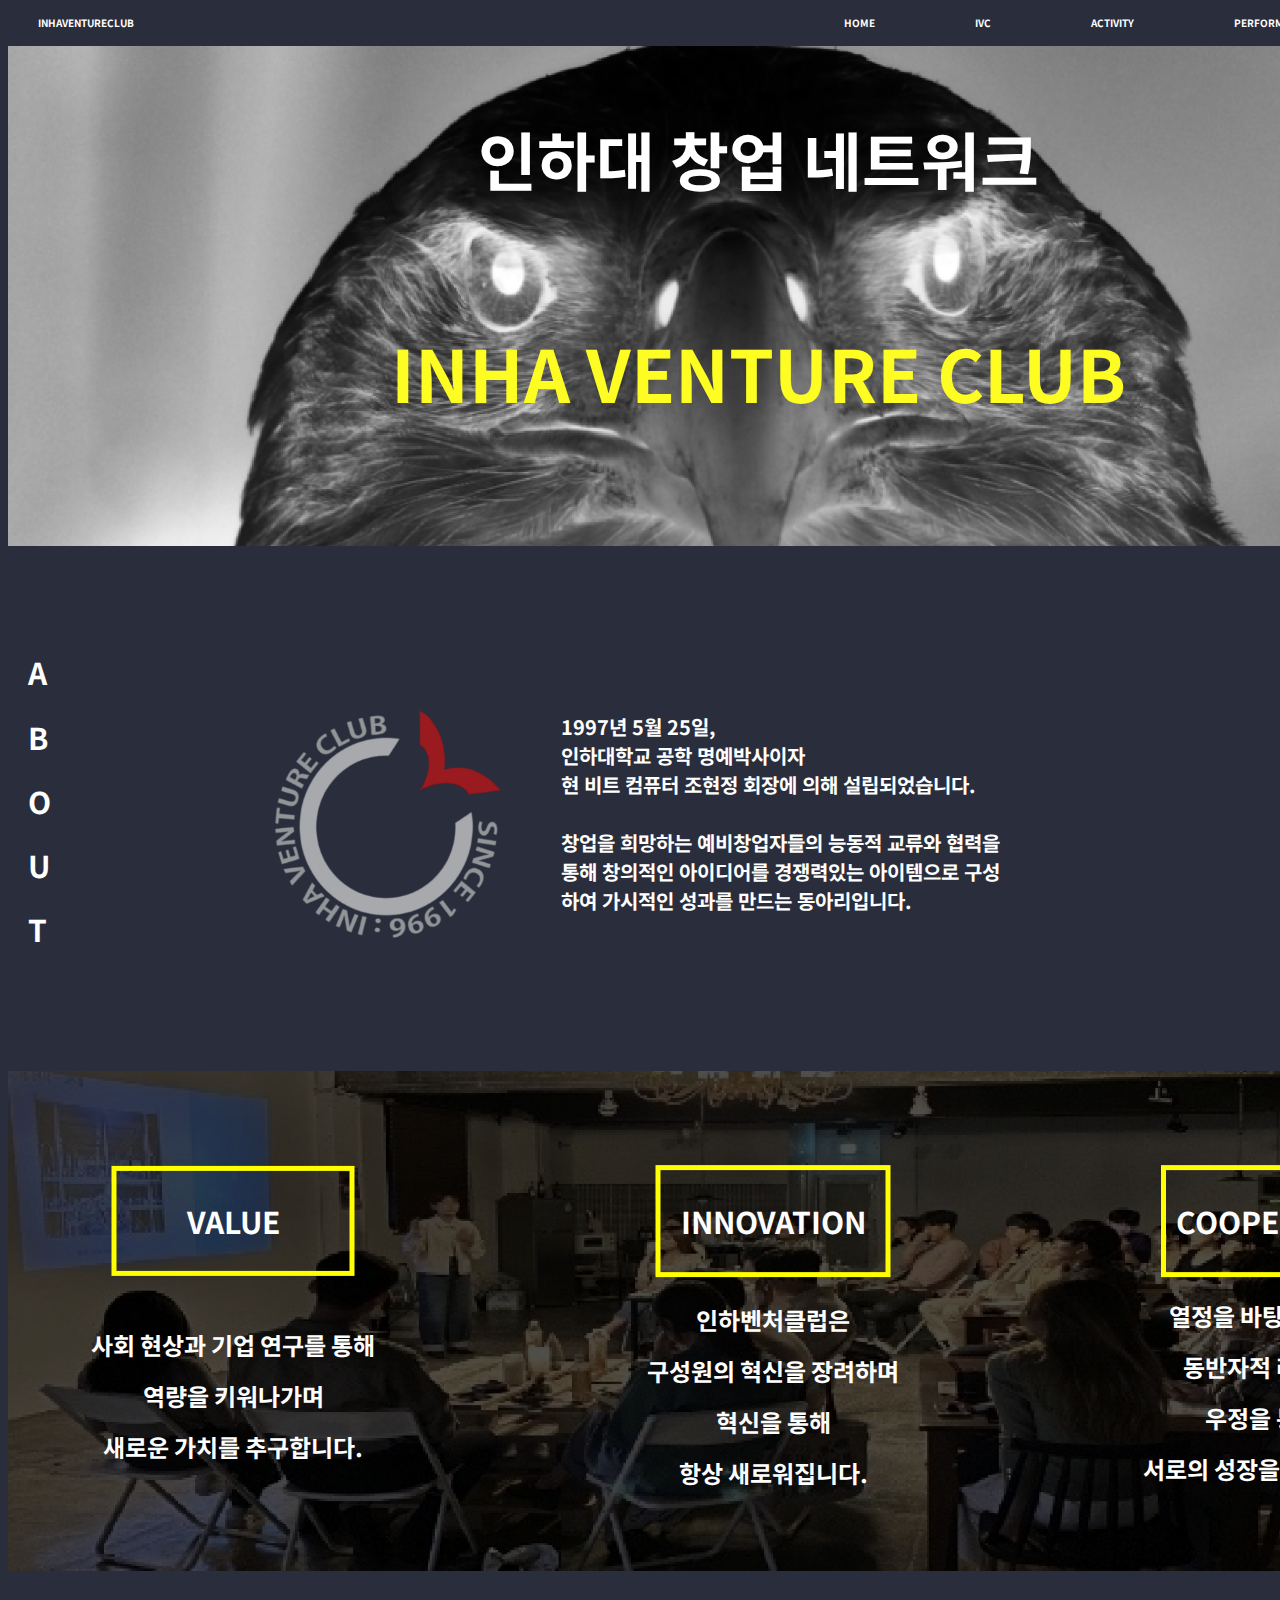
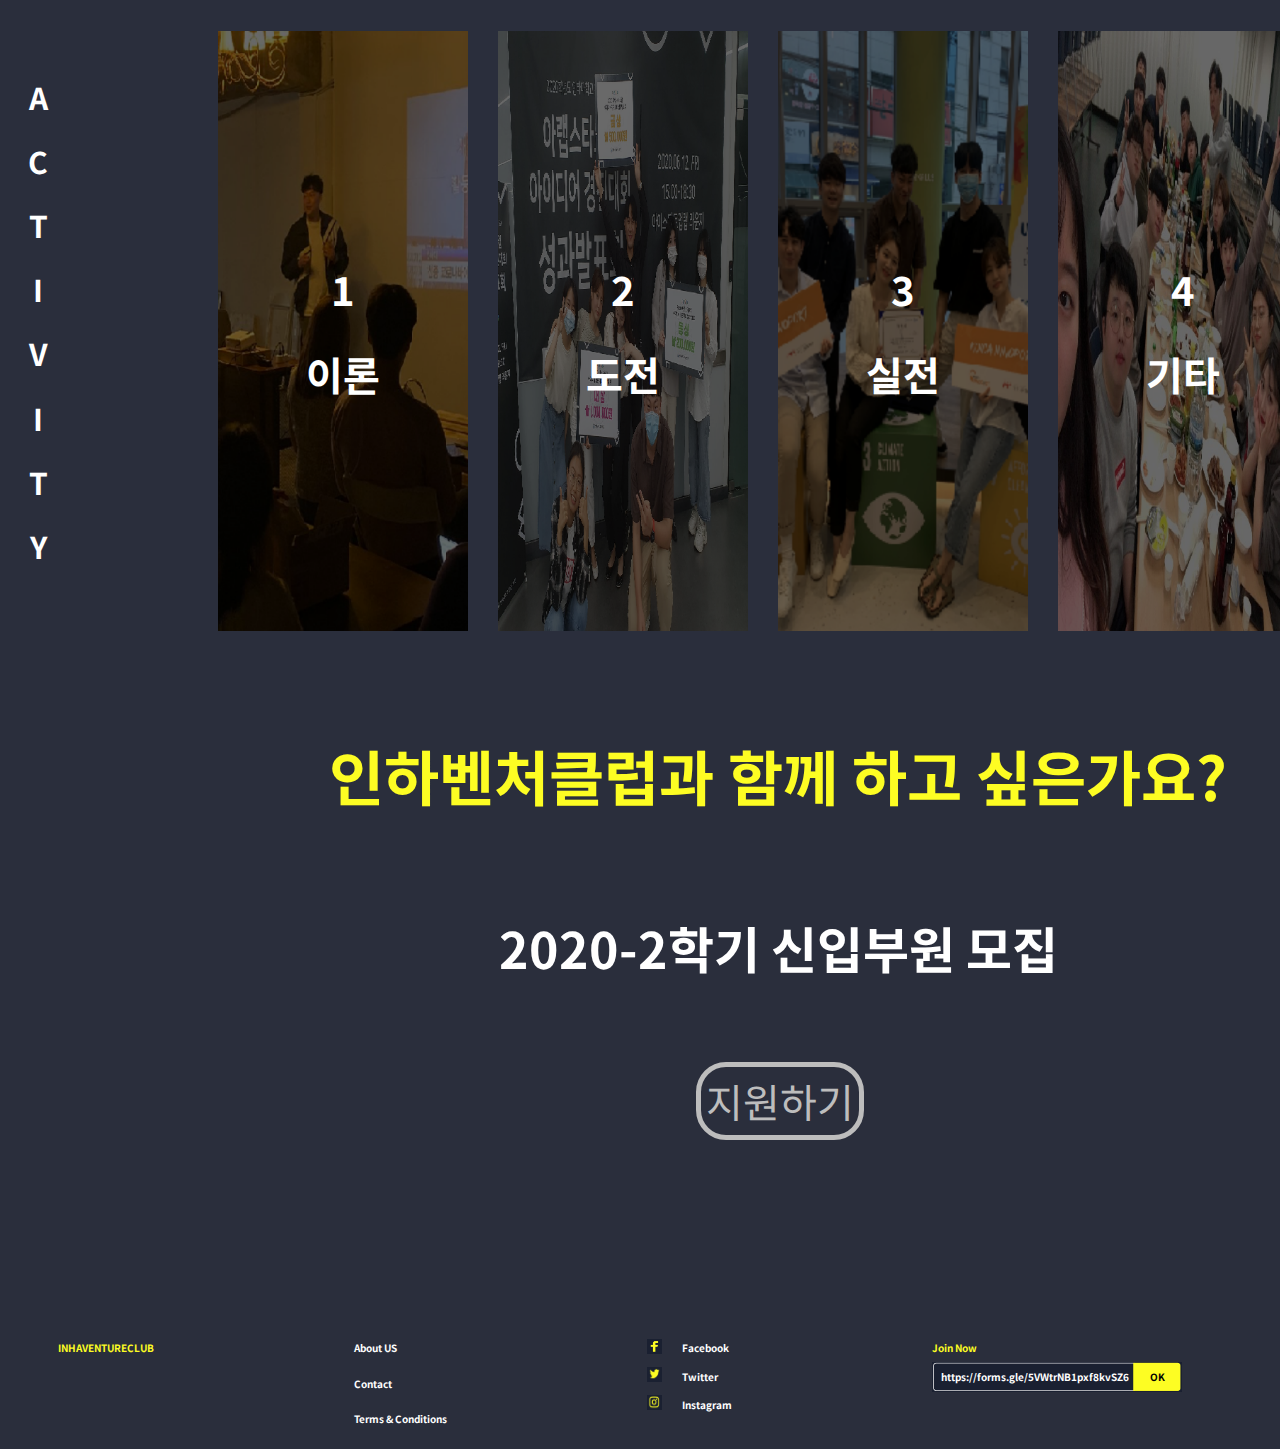
<file: index.html>
<!DOCTYPE html>
<html>

<head>
    <meta charset="UTF-8">
    <link href="https://fonts.googleapis.com/css2?family=Noto+Sans+KR&display=swap" rel="stylesheet">
    <title>인하벤처클럽</title>
    <link rel="icon" type="image/x-icon" href="image/icon/favicon.ico" />
    <style>
        body {
            background-color: #2a2e3c;
            width: 1000px;
            font-family: 'Noto Sans KR', sans-serif;
            left : 100%;
            right : 100%;


        }

        .img {
            position: relative;
            background-image: url('image/homeImage/eagle.png');
            height: 500px;
            width: 1500px;
            background-size: cover;
        }

        .join1 {
            position: relative;
            background-size: cover;
        }

        .join2 {
            position: absolute;
            top: 45%;
            left: 41%;
            transform: translate(-50%, -50%);
            font-size: 5px;
            color: white;
            z-index: 2;

        }

        .join3 {
            position: absolute;
            top: 45%;
            left: 90%;
            transform: translate(-50%, -50%);
            font-size: 5px;
            z-index: 2;
            color: black;
        }

        .img .content {
            position: absolute;
            top: 50%;
            left: 50%;
            transform: translate(-50%, -50%);
            font-size: 2rem;
            color: white;
            z-index: 2;
            text-align: center;
        }

        .img .content1 {
            position: absolute;
            top: 65%;
            left: 50%;
            transform: translate(-50%, -50%);
            font-size: 3rem;
            color: #fdfd23;
            z-index: 2;
            text-align: center;
        }

        .img1 {
            position: relative;
            background-image: url(image/homeImage/main.png);
            height: 500px;
            width: 1500px;
            margin-top: 100px;
            background-size: cover;
        }

        .img1 .content2 {
            position: absolute;
            top: 30%;
            left: 15%;
            transform: translate(-50%, -50%);
            font-size: 15px;
            color: white;
            z-index: 2;
            padding-left: 70px;
            padding-right: 70px;
            padding-top: 8px;
            padding-bottom: 8px;
            text-align: center;
            border: solid 5px yellow;
        }

        .img1 .content2:hover {
            color: skyblue;
            border: 5px solid skyblue
        }

        .img1 .content3:hover {
            color: skyblue;
            border: 5px solid skyblue
        }

        .img1 .content4:hover {
            color: skyblue;
            border: 5px solid skyblue
        }

        .img1 .content21 {
            position: absolute;
            top: 65%;
            left: 15%;
            transform: translate(-50%, -50%);
            font-size: 12px;
            color: white;
            z-index: 2;
            padding-left: 110px;
            padding-right: 110px;
            padding-top: 8px;
            padding-bottom: 8px;
            text-align: center;
        }


        .img1 .content3 {
            position: absolute;
            top: 30%;
            left: 51%;
            transform: translate(-50%, -50%);
            font-size: 20px;
            color: white;
            z-index: 2;
            padding-left: 20px;
            padding-right: 20px;
            padding-top: 4px;
            padding-bottom: 4px;
            text-align: center;
            border: solid 5px yellow;
        }

        .img1 .content31 {
            position: absolute;
            top: 65%;
            left: 51%;
            transform: translate(-50%, -50%);
            font-size: 12px;
            color: white;
            z-index: 2;
            padding-left: 110px;
            padding-right: 110px;
            padding-top: 8px;
            padding-bottom: 8px;
            text-align: center;
        }

        .img1 .content4 {
            position: absolute;
            top: 30%;
            left: 85%;
            transform: translate(-50%, -50%);
            font-size: 20px;
            color: white;
            z-index: 2;
            padding-left: 10px;
            padding-right: 10px;
            padding-top: 4px;
            padding-bottom: 4px;
            text-align: center;
            border: solid 5px yellow;
        }

        .img1 .content41 {
            position: absolute;
            top: 70%;
            left: 80%;
            transform: translate(-25%, -63%);
            font-size: 12px;
            color: white;
            z-index: 2;
            text-align: center;
        }

        .img1 .st {
            position: absolute;
            left: 97%;

            z-index: 2;
            font-size: 15px;
            color: white;
            text-align: center;
        }

        .yo .st1 {
            font-size: 15px;
            color: white;
            z-index: 2;
            margin-left: 20px;

        }



        #intro1 {
            width: 100%;
            height: 80px;

            font-size: 60px;
            text-align: center;
            color: #fdfd23;

        }

        #intro2 {
            width: 100%;
            height: 67px;
            font-size: 50px;
            text-align: center;
            color: #ffffff;
        }

        .yo p {
            font-size: 20px;
            color: white;
            font-weight: bold;
            height: 250px;
            width: 1250px;
            margin-top: 50px;
            margin-left: 40px;


        }

        #test_btn1 {
            border-top-left-radius: 30px;
            border-bottom-left-radius: 30px;
            border-bottom-right-radius: 30px;
            border-top-right-radius: 30px;
            margin-right: -4px;
            font-size: 40px;
            font-family: 'Noto Sans KR', sans-serif;
        }

        #btn_group button {
            border: 5px solid #BDBDBD;
            background-color: rgba(0, 0, 0, 0);
            color: #BDBDBD;
            padding: 5px;
            transition: 0.5s;
            transition-duration: 0.5s;


        }

        #btn_group button:hover {
            color: #ffd700;
            border: 5px solid #ffd700;

        }

        .img51 {
            position: relative;
            background-image: url(image/homeImage/i1.png);
            margin-top: 60px;
            height: 600px;
            width: 250px;

            background-size: cover;
            display: inline-block;

        }

        .img51:hover {
            filter: brightness(200%);
        }

        .img51 .content51 {
            position: absolute;
            top: 50%;
            left: 50%;
            transform: translate(-50%, -50%);
            font-size: 20px;
            color: white;
            z-index: 3;
            text-align: center;



        }

        .wrap .st2 {

            font-size: 15px;
            color: white;
            z-index: 2;
            margin-left: 20px;
        }

        .img52 {
            position: relative;
            background-image: url(image/homeImage/i2.png);
            margin-left: 30px;
            margin-top: 60px;
            height: 600px;
            width: 250px;
            background-size: cover;
            display: inline-block;
        }

        .img52:hover {
            filter: brightness(200%);
        }

        .img52 .content52 {
            position: absolute;
            top: 50%;
            left: 50%;
            transform: translate(-50%, -50%);
            font-size: 20px;
            color: white;
            z-index: 2;
            text-align: center;

        }

        .img53 {
            position: relative;
            background-image: url(image/homeImage/i3.png);
            margin-left: 30px;
            margin-top: 60px;
            height: 600px;
            width: 250px;
            background-size: cover;
            display: inline-block;
        }

        .img53:hover {
            filter: brightness(200%);
        }

        .img53 .content53 {
            position: absolute;
            top: 50%;
            left: 50%;
            transform: translate(-50%, -50%);
            font-size: 20px;
            color: white;
            z-index: 1;
            text-align: center;

        }

        .img54 {
            position: relative;
            background-image: url(image/homeImage/i4.png);
            margin-left: 30px;
            margin-top: 60px;
            height: 600px;
            width: 250px;
            background-size: cover;
            display: inline-block;
        }

        .img54:hover {
            filter: brightness(200%);
        }

        .img54 .content54 {
            position: absolute;
            top: 50%;
            left: 50%;
            transform: translate(-50%, -50%);
            font-size: 20px;
            color: white;
            z-index: 2;
            text-align: center;

        }

        .wrap {
            display: flex;
            text-align: center;
        }

        .yo {
            display: flex;
        }

        .logo1 {
            margin-left: 200px;
            margin-top: 50px;
        }

        .last1 {
            display: flex;

        }

        .last1 .st3 {
            font-size: 15px;
            color: white;
            z-index: 2;
            margin-left: 1450px;
            margin-top: 50px;
        }

        .last1 .last {
            display: inline-block;
            position: absolute;
            margin-left: 270px;
        }

        .bot {
            margin-top: 100px;
            color: white;
            font-size: 5px;
            display: flex;
            width: 1500px;
        }

        .bot1 {
            margin-left: 50px;
            color: #fdfd23;
        }

        .bot2 {
            margin-left: 200px;

        }

        .bot3 {
            margin-left: 200px;

        }

        .bot4 {
            margin-left: 200px;

        }

        .bot5 {
            margin-left: 150px;

        }

        .bi1 {
            display: flex;
        }

        .bi1 .bi1t {
            margin-left: 20px;
        }

        .bi2 {
            display: flex;
        }

        .bi2 .bi2t {
            margin-left: 20px;
        }

        .bi3 {
            display: flex;
        }

        .bi3 .bi3t {
            margin-left: 20px;
        }

        .ib1 {
            margin-top: 5px;
        }

        .ib2 {
            margin-top: 5px;
        }

        .ib3 {
            margin-top: 5px;
        }

        .join {
            color: #fdfd23;
        }

        .de {
            display: flex;
            margin-left: 170px;
        }

        .up {
            display: flex;
            font-size: 7px;
            color: white;
            margin-bottom: 10px;
        }

        .up .up0 {
            margin-right: 550px;
            margin-left: 30px;
        }

        .up .up1 {
            margin-left: 160px;
        }

        .up .up2 {
            margin-left: 100px;
        }

        .up .up3 {
            margin-left: 100px;
        }

        .up .up4 {
            margin-left: 100px;
        }

        .up .up5 {
            margin-left: 100px;
        }

        a:link {
            text-decoration: none;
            font-size: 5px;
            color: white;
        }

        a:visited {
            text-decoration: none;
            color: white;
        }

        a:active {
            text-decoration: none;
            color: white;
        }

        a:hover {
            text-decoration: none;
            color: orange;
        }
    </style>

</head>

<body>
    <div class="up">
        <div class="up0">
            <a href="index.html">
                <h1>INHAVENTURECLUB</h1>
            </a>
        </div>
        <div class="up1">
            <a href="index.html">
                <h1>HOME</h1>
            </a>
        </div>
        <div class="up2">
            <a href="ivc.html">
                <h1>IVC</h1>
            </a>
        </div>
        <div class="up3">
            <a href="activity.html">
                <h1>ACTIVITY</h1>
            </a>
        </div>
        <div class="up4">
            <a href="performance.html">
                <h1>PERFORMANCE</h1>
            </a>
        </div>
        <div class="up5">
             <a href="news.html">
                <h1>NEWS</h1>
            </a>
        </div>
    </div>
    <div class="img">
        <div class="content">
            <h1>인하대 창업 네트워크</h1><br><br><br><br><br><br>
        </div>
        <div class="content1">
            <h2>INHA VENTURE CLUB</h2>

        </div>
    </div>
    <div class="yo">
        <div class="st1">
            <br><br><br><br>
            <h1>A</h1>
            <h1>B</h1>
            <h1>O</h1>
            <h1>U</h1>
            <h1>T</h1>
        </div>
        <div class="logo1">
            <br><br><br><br>
            <img src="image/homeImage/logo/logo.png" alt="로고이미지" width="270px" height="270px">
        </div>
        <p>
            <br><br><br><br>
            1997년 5월 25일,<br>
            인하대학교 공학 명예박사이자<br>
            현 비트 컴퓨터 조현정 회장에 의해 설립되었습니다.<br><br>
            창업을 희망하는 예비창업자들의 능동적 교류와 협력을 통해 창의적인 아이디어를 경쟁력있는 아이템으로 구성하여
            가시적인 성과를 만드는 동아리입니다.
        </p>
    </div>
    <div class="img1">
        <div class="st">
            <br><br><br><br>
            <h1>V</h1>
            <h1>I</h1>
            <h1>S</h1>
            <h1>I</h1>
            <h1>O</h1>
            <h1>N</h1>
        </div>
        <div class="content2">
            <h1>VALUE</h1>
        </div>
        <div class="content21">
            <h1>사회 현상과 기업 연구를 통해</h1>
            <h1>역량을 키워나가며</h1>
            <h1>새로운 가치를 추구합니다.</h1>
        </div>
        <div class="content3">
            <h2>INNOVATION</h2>
        </div>
        <div class="content31">
            <h1>인하벤처클럽은</h1>
            <h1>구성원의 혁신을 장려하며</h1>
            <h1>혁신을 통해</h1>
            <h1>항상 새로워집니다.</h1>
        </div>
        <div class="content4">
            <h2>COOPERATION</h2>
        </div>
        <div class="content41">
            <h1>열정을 바탕으로 뭉쳐 </h1>
            <h1>동반자적 라이벌적</h1>
            <h1>우정을 통하여</h1>
            <h1>서로의 성장을 도모합니다.</h1>
        </div>
    </div>
    <div class="wrap">
        <div class="st2">
            <br><br><br><br>
            <h1>A</h1>
            <h1>C</h1>
            <h1>T</h1>
            <h1>I</h1>
            <h1>V</h1>
            <h1>I</h1>
            <h1>T</h1>
            <h1>Y</h1>
        </div>
        <div class="de">
            <div class="img51">

                <div class="content51">
                    <h1>1</h1>
                    <h1>이론</h1>
                </div>
            </div>
            <div class="img52">
                <div class="content52">
                    <h1>2</h1>
                    <h1>도전</h1>
                </div>
            </div>

            <div class="img53">
                <div class="content53">
                    <h1>3</h1>
                    <h1>실전</h1>
                </div>
            </div>

            <div class="img54">
                <div class="content54">
                    <h1>4</h1>
                    <h1>기타</h1>
                </div>
            </div>
        </div>
    </div>

    <div class="last1">
        <div class="st3">
            <br><br><br><br>
            <h1>C</h1>
            <h1>O</h1>
            <h1>N</h1>
            <h1>T</h1>
            <h1>A</h1>
            <h1>C</h1>
            <h1>T</h1>
        </div>
        <div class="last" style="width: 1000px">
            <div>
                <h5 id="intro1">인하벤처클럽과 함께 하고 싶은가요?</h5>
                <h5 id="intro2">2020-2학기 신입부원 모집</h5>
            </div>

            <div id="btn_group" style="text-align: center">
                <a href=https://docs.google.com/forms/d/e/1FAIpQLSdSGxU7N3dduKYbQwfWUfFiSwfqQGoXNX9M0dOvYwYm5qp2Rg/formResponse
                    target="_blank"> <button id="test_btn1">지원하기</button></a>
            </div>
        </div>
    </div>
    <div class="bot">
        <div class="bot1">
            <h1>INHAVENTURECLUB</h1>
        </div>
        <div class="bot2">
            <div id="top"><a href="">
                    <h1>About US</h1>
                </a></div>

            <br>
            <div id="center"><a href=".">
                    <h1>Contact</h1>
                </a></div><br>
            <div id="bottom"><a href=".">
                    <h1>Terms & Conditions</h1>
                </a></div>
        </div>

        <div class="bot3">
            <div class="bi1">
                <div class="ib1">
                    <a href="javascript:alert('곧 업데이트 예정입니다.');"><img src="image/icon/facebook.PNG" alt="페이스북"
                            width="15pt" height="15pt"></a>
                </div>
                <div class="bi1t">
                    <a href="javascript:alert('곧 업데이트 예정입니다.');">
                        <h1>Facebook</h1>
                    </a>
                </div>
            </div>
            <div class="bi2">
                <div class="ib2">
                    <a href="javascript:alert('곧 업데이트 예정입니다.');"><img src="image/icon/twitter.PNG" alt="트위터"
                            width="15pt" height="15pt"></a>
                </div>
                <div class="bi2t">
                    <a href="javascript:alert('곧 업데이트 예정입니다.');">
                        <h1>Twitter</h1>
                    </a>
                </div>
            </div>
            <div class="bi3">

                <div class="ib3">
                    <a href="https://www.instagram.com/inha_ventureclub/?hl=ko" target="_blank"> <img
                            src="image/icon/instagram.PNG" alt="인스타그램" width="15pt" height="15pt"></a>
                </div>

                <div class="bi3t">
                    <a href="https://www.instagram.com/inha_ventureclub/?hl=ko" target="_blank">
                        <h1>Instagram</h1>
                    </a>
                </div>
            </div>
        </div>

        <div class="bot4">
            <div class="join">
                <h1>Join Now</h1>
            </div>

            <div class="join1">
                <img src="image/icon/address.png" alt="주소창" width="250px" height="30px">

                <div class="join2">
                    <a href="https://docs.google.com/forms/d/e/1FAIpQLSdSGxU7N3dduKYbQwfWUfFiSwfqQGoXNX9M0dOvYwYm5qp2Rg/formResponse"
                        target="_blank">
                        <h1>https://forms.gle/5VWtrNB1pxf8kvSZ6</h1>
                    </a>
                </div>

                <div class="join3">
                    <a href=https://docs.google.com/forms/d/e/1FAIpQLSdSGxU7N3dduKYbQwfWUfFiSwfqQGoXNX9M0dOvYwYm5qp2Rg/formResponse
                        target="_blank">
                        <h1 style=color:black>OK</h1>
                    </a>
                </div>

            </div>

        </div>

        <div class="bot5">
            <h1>인천광역시 인하로 100,</h1>
            <h1>인하대학교 5호관 서,북 접점</h1><br>
            <h1>+82) 10-5239-9430</h1>
            <h1>ash_dragon@inha.edu</h1>
        </div>
    </div>

</body>

</html>
</file>
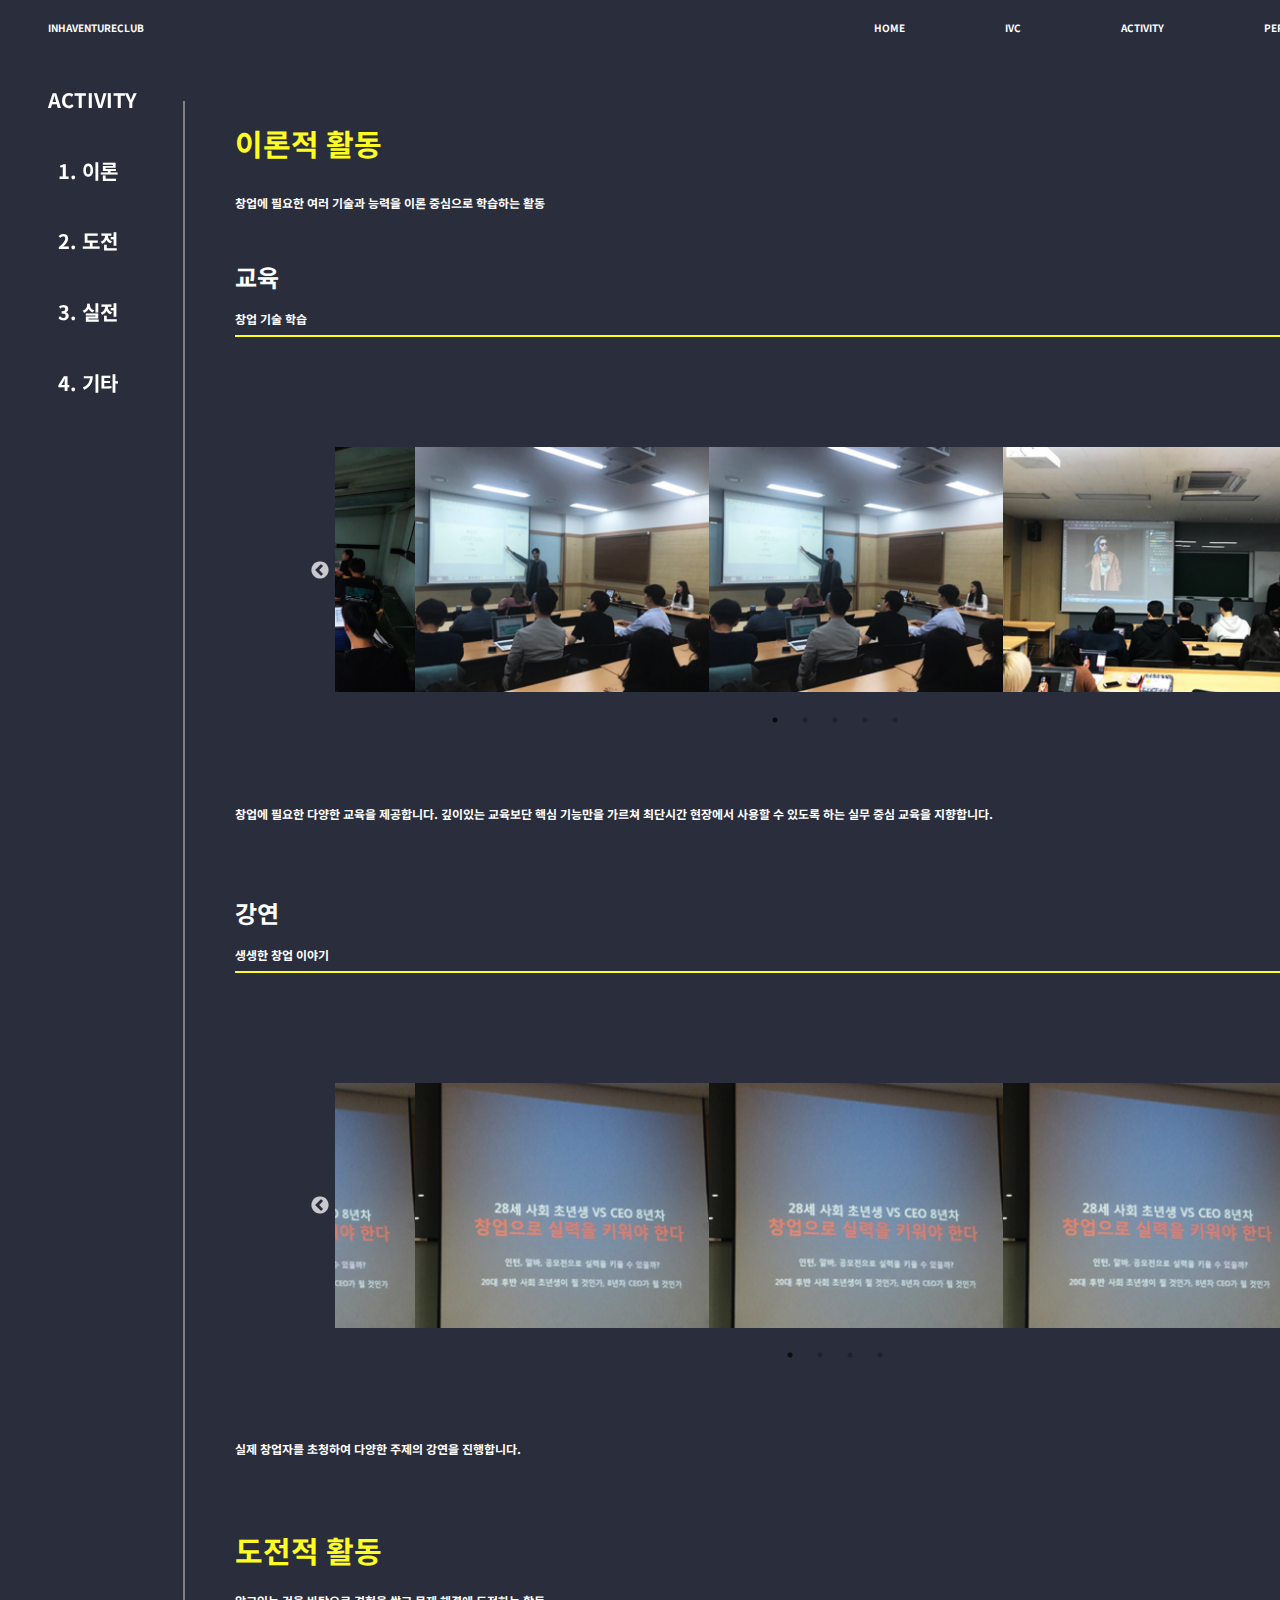
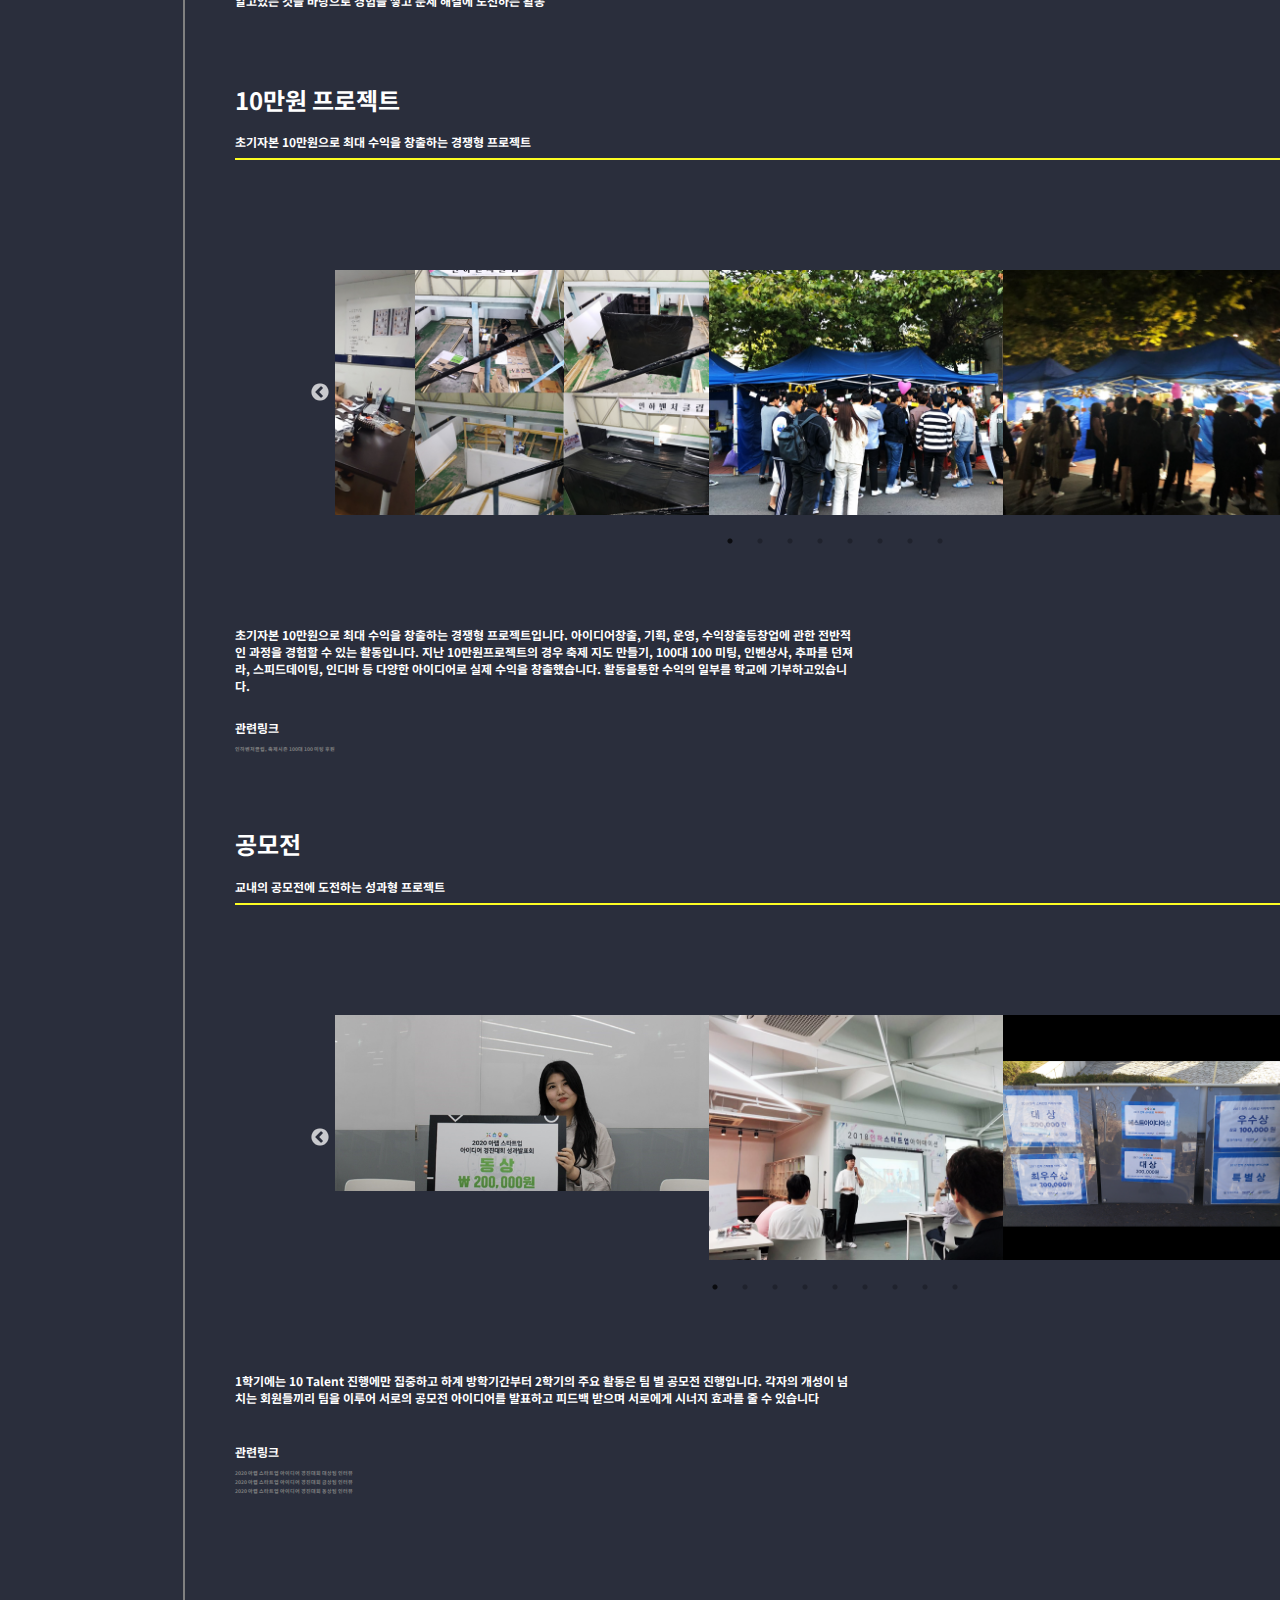
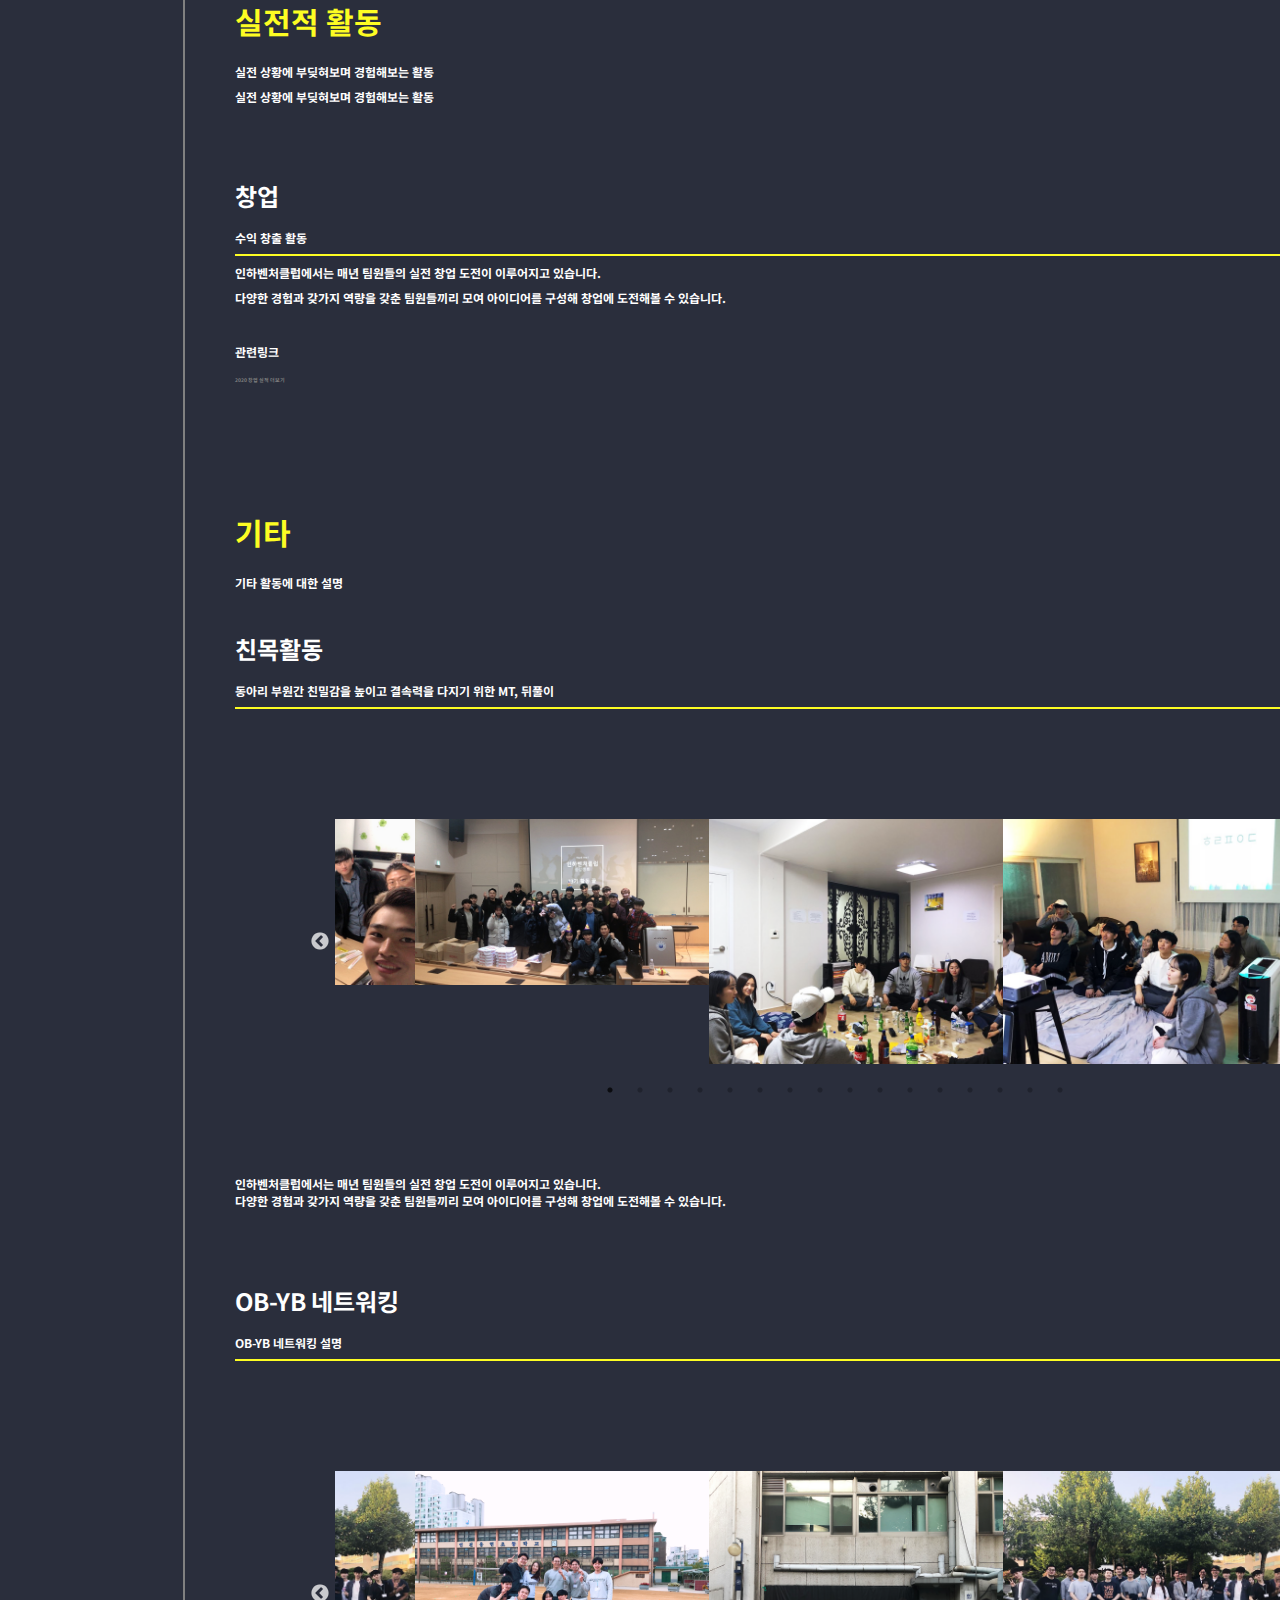
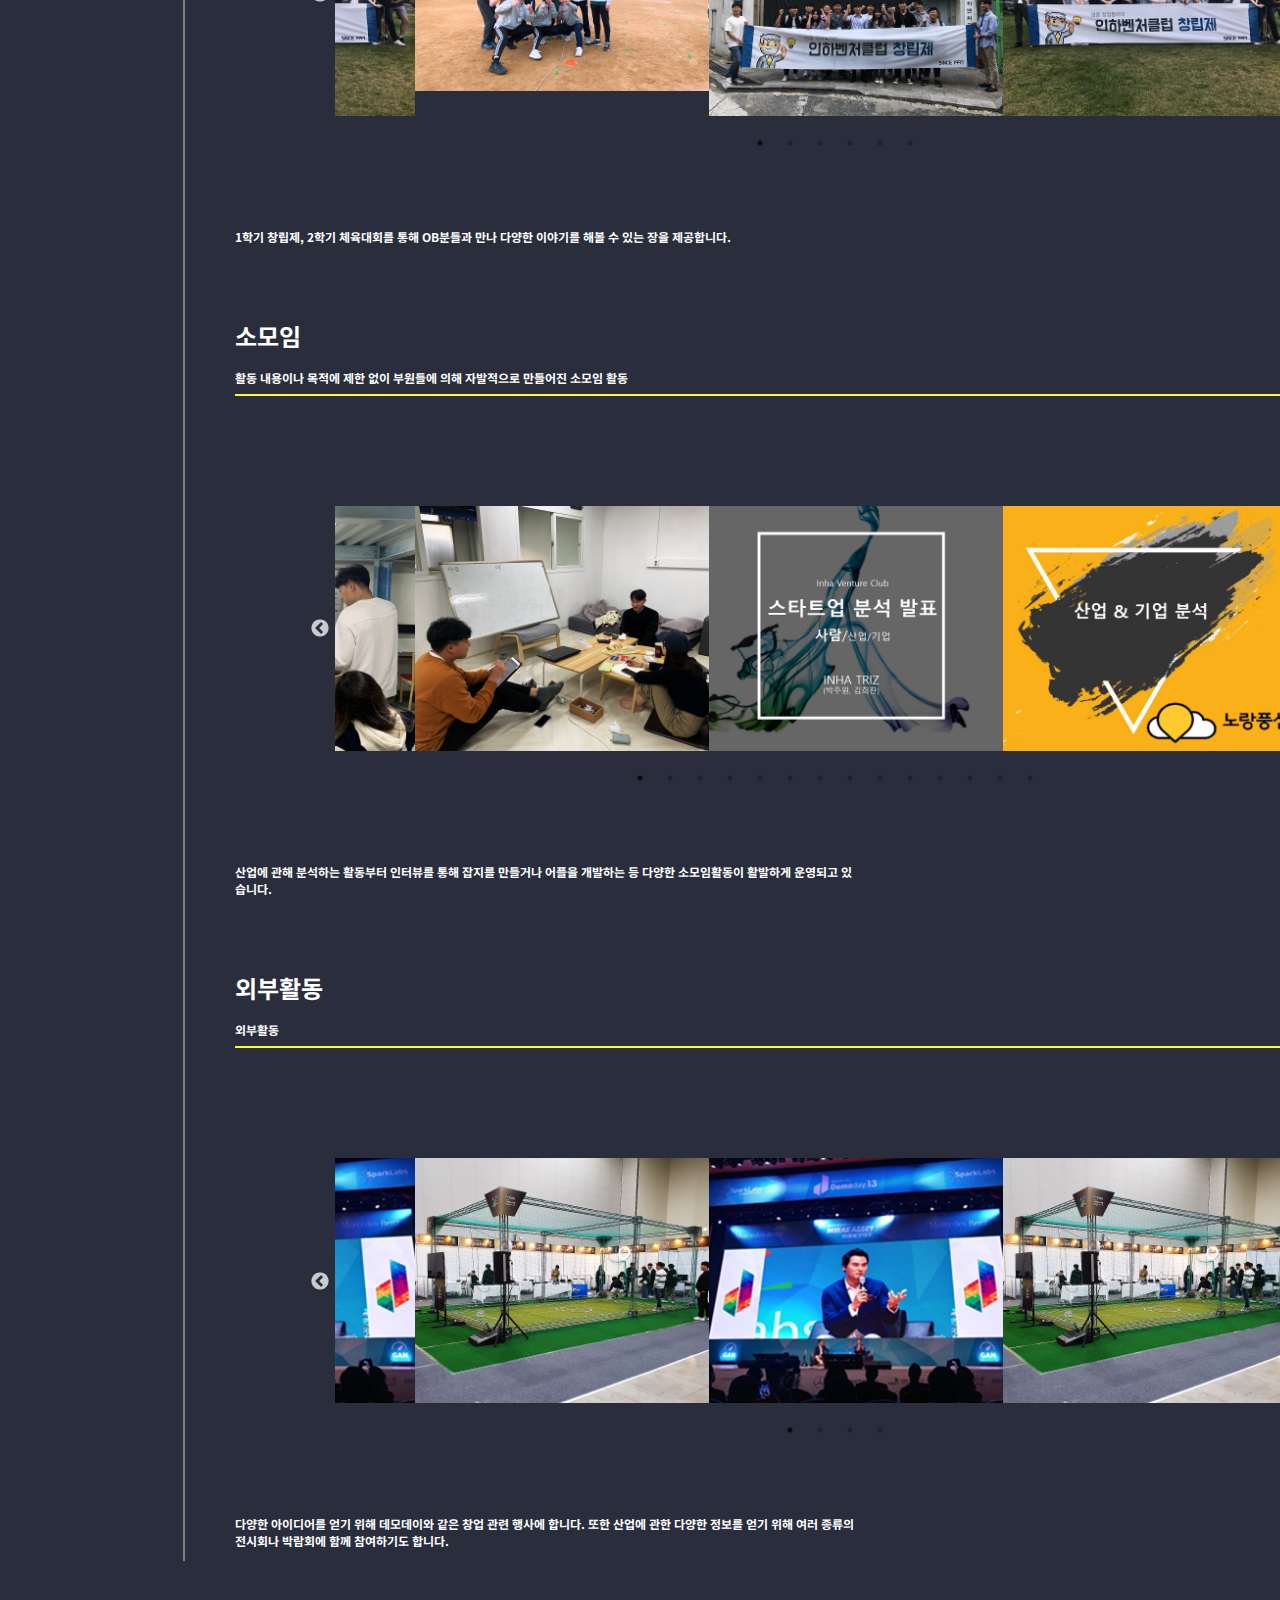
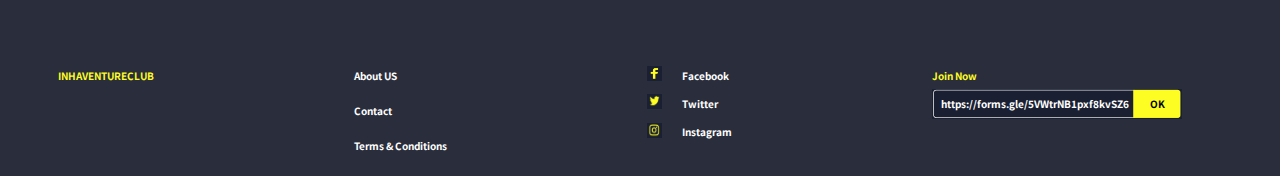
<file: activity.html>
<!DOCTYPE html>
<html>

<head>
    <meta charset="UTF-8">
    <link href="https://fonts.googleapis.com/css2?family=Noto+Sans+KR&display=swap" rel="stylesheet">
    <title>인하벤처클럽</title>
    <link rel="stylesheet" type="text/css" href="slick/slick-theme.css">
    <link rel="stylesheet" type="text/css" href="slick/slick.css">
    <script type="text/javascript" src="jquery.js"></script>
    <!-- Not Working
    <script src="http://code.jquery.com/jquery-3.5.1.slim.js" integrity="sha256-DrT5NfxfbHvMHux31Lkhxg42LY6of8TaYyK50jnxRnM=" crossorigin="anonymous"></script>
    -->
    <script type="text/javascript" src="slick/slick.min.js"></script>
    <script type="text/javascript" src="slick/slick.js"></script>
    <script type="text/javascript" src="http://kenwheeler.github.io/slick/slick/slick.min.js"></script>

    <link rel="icon" type="image/x-icon" href="image/icon/favicon.ico" />



    <style>
        body {
            background-color: #2a2e3c;
            min-width: 1500px;
            font-family: 'Noto Sans KR', sans-serif;
            color: white;

        }

        .up {
            display: flex;
            font-size: 7px;
            margin-bottom: 10px;
        }

        .rink a:link {
            text-decoration: none;
            color: gray;
        }

        .rink a:visited {
            text-decoration: none;
            color: gray;
        }

        .rink a:active {
            text-decoration: none;
            color: gray;
        }

        .rink a:hover {
            text-decoration: none;
            color: lightseagreen;
        }

        .up .up0 {
            margin-right: 550px;
            margin-left: 40px;
            margin-top: 5px;
        }

        .up .up1 {
            margin-left: 180px;
            margin-top: 5px;
        }

        .up .up2 {
            margin-top: 5px;
            margin-left: 100px;
        }

        .up .up3 {
            margin-left: 100px;
            margin-top: 5px;
        }

        .up .up4 {
            margin-left: 100px;
            margin-top: 5px;
        }

        .up .up5 {
            margin-left: 100px;
            margin-top: 5px;
        }




        .bot {
            margin-top: 100px;
            font-size: 5px;
            display: flex;
            width: 1500px;
        }

        .bot1 {
            margin-left: 50px;
            color: #fdfd23;
        }

        .bot2 {
            margin-left: 200px;

        }

        .bot3 {
            margin-left: 200px;

        }

        .bot4 {
            margin-left: 200px;

        }

        .bot5 {
            margin-left: 150px;

        }

        .bi1 {
            display: flex;
        }

        .bi1 .bi1t {
            margin-left: 20px;
        }

        .bi2 {
            display: flex;
        }

        .bi2 .bi2t {
            margin-left: 20px;
        }

        .bi3 {
            display: flex;
        }

        .bi3 .bi3t {
            margin-left: 20px;
        }

        .ib1 {
            margin-top: 5px;
        }

        .ib2 {
            margin-top: 5px;
        }

        .ib3 {
            margin-top: 5px;
        }

        .join {
            color: #fdfd23;
        }

        .join1 {
            position: relative;
            background-size: cover;
        }

        .join2 {
            position: absolute;
            top: 45%;
            left: 41%;
            transform: translate(-50%, -50%);
            font-size: 5px;
            z-index: 2;

        }

        .join3 {
            position: absolute;
            top: 45%;
            left: 90%;
            transform: translate(-50%, -50%);
            font-size: 5px;
            z-index: 2;
            color: black;
        }

        #challenge {
            font-size: 15px;
            color: #fdfd23;

        }

        #challenge3 {
            font-size: 15px;
            color: #fdfd23;

        }

        #challenge4 {
            font-size: 15px;
            color: #fdfd23;
        }

        #challenge5 {
            font-size: 15px;
            color: #fdfd23;
        }

        .challenge1 {
            margin-top: 40px;
            font-size: 12px;
        }

        .challenge2 {
            font-size: 5px;
        }

        p {
            font-size: 12px;
        }

        .entire {
            font-size: 10px;
            display: flex;
            margin-top: 30px;
        }

        .entire .start {
            position: fixed;
            width: 30%;
            margin-left: 40px;
        }

        .side {
            margin-left: 10px;
        }

        .entire .challenge0 {
            display: flex;
            flex-direction: column;
            margin-left: 50px;
            margin-top: 30px;
        }

        a:link {
            text-decoration: none;
            font-size: 5px;
            color: white;
        }

        a:visited {
            text-decoration: none;
            color: white;
        }

        a:active {
            text-decoration: none;
            color: white;
        }

        a:hover {
            text-decoration: none;
            color: orange;
        }

        div.center img {
            margin-left: 20px;
            margin-right: 20px;
            margin-top: 10px;
            margin-bottom: 10px;
        }

        #startupImage {
            margin-left: 50px;
            margin-top: 50px;
        }
    </style>

</head>

<body>
<div class="up" style="font-family: 'Noto Sans KR', sans-serif;">
    <div class="up0">
        <a href="index.html">
            <h1>INHAVENTURECLUB</h1>
        </a>
    </div>
    <div class="up1">
        <a href="index.html">
            <h1>HOME</h1>
        </a>
    </div>
    <div class="up2">
        <a href="javascript:alert('곧 업데이트 예정입니다.');">
            <h1>IVC</h1>
        </a>
    </div>
    <div class="up3">
        <a href="activity.html">
            <h1>ACTIVITY</h1>
        </a>
    </div>
    <div class="up4">
        <a href="performance.html">
            <h1>PERFORMANCE</h1>
        </a>
    </div>
    <div class="up5">
        <a href="news.html">
            <h1>NEWS</h1>
        </a>
    </div>
</div>

<div class="entire">

    <div class="start" style="font-size: 10px">

        <h1>ACTIVITY</h1>
        <br>
        <div class='side'>
            <a href="#challenge" style="font-size: 10px">
                <h1>1. 이론</h1>
            </a><br>


            <a href="#challenge3" style="font-size: 10px">
                <h1>2. 도전</h1>
            </a><br>

            <a href="#challenge4" style="font-size: 10px">
                <h1>3. 실전</h1>
            </a><br>


            <a href="#challenge5" style="font-size: 10px">
                <h1>4. 기타</h1>
            </a>
        </div>
    </div>
    <div style="width : 80%;">
        <div style="border-left:2px solid gray; margin-left: 175px">

            <div class="challenge0" style="font-weight: bold">

                    <div id="challenge">
                        <h1>이론적 활동</h1>
                    </div>

                    <div class="challenge2" style="font-size: 6px">
                        <h1>창업에 필요한 여러 기술과 능력을 이론 중심으로 학습하는 활동</h1>
                    </div>
                    <div style="width:80%;">
                        <div style="border-bottom:2px solid #fdfd23; margin-top: 30px; width: 1200px">
                            <div class="challenge1">
                                <h1>교육</h1>
                            </div>
                            <div class="challenge2" style="font-size: 6px">
                                <h1>창업 기술 학습</h1>
                            </div>
                        </div>

                        <div style=" width:1000px; height: 100%; background-color: #2a2e3c; margin:100px"
                             class="center">
                            <img src="image/activityImage/이론/교육/교육1.png">
                            <img src="image/activityImage/이론/교육/교육2.png">
                            <img src="image/activityImage/이론/교육/교육3.png">
                            <img src="image/activityImage/이론/교육/교육4.png">
                            <img src="image/activityImage/이론/교육/교육1.png">

                        </div>

                        <p style="margin-top: 20px">
                            창업에 필요한 다양한 교육을 제공합니다. 깊이있는 교육보단 핵심 기능만을
                            가르쳐 최단시간 현장에서 사용할 수 있도록 하는 실무 중심 교육을
                            지향합니다.
                        </p>
                        <div class="challenge2" style="margin-top: 20px" style="font-size: 6px">

                            <div class="challenge1">
                                <br>
                                <h1>강연</h1>
                            </div>
                            <div class="challenge2" style="font-size: 6px">
                                <div style="width:80%;">
                                    <div style="border-bottom:2px solid #fdfd23; width: 1200px;">
                                        <h1>생생한 창업 이야기</h1>
                                    </div>
                                </div>
                                <div style=" width:1000px; height: 100%; background-color: #2a2e3c; margin:100px"
                                     class="center">
                                    <img src="image/activityImage/이론/강연/강연1.png">
                                    <img src="image/activityImage/이론/강연/강연1.png">
                                    <img src="image/activityImage/이론/강연/강연1.png">
                                    <img src="image/activityImage/이론/강연/강연1.png">

                                    <!--                        여기에 강연 사진 3개더 추가-->
                                </div>
                            </div>
                            <p style="margin-top: 20px">

                                실제 창업자를 초청하여 다양한 주제의 강연을 진행합니다.
                            </p>

                            <div class="hi" style="margin-top: 30px;">
                                <div id="challenge3">
                                    <br>
                                    <h1>도전적 활동</h1>
                                </div>

                                <div class="challenge2" style="font-size: 6px">
                                    <h1>알고있는 것을 바탕으로 경험을 쌓고 문제 해결에 도전하는 활동</h1>
                                </div>
                                <div style="width:80%;">
                                    <div style="border-bottom:2px solid #fdfd23; margin-top: 30px; width: 1200px">
                                        <div class="challenge1">
                                            <br>
                                            <h1>10만원 프로젝트</h1>
                                        </div>
                                        <div class="challenge2" style="font-size: 6px">
                                            <h1>초기자본 10만원으로 최대 수익을 창출하는 경쟁형 프로젝트</h1>
                                        </div>
                                    </div>

                                    <div style=" width:1000px; height: 100%; background-color: #2a2e3c; margin:100px"
                                         class="center">
                                        <img src="image/activityImage/도전/10만원프로젝트/10만원1.png">
                                        <img src="image/activityImage/도전/10만원프로젝트/10만원2.png">
                                        <img src="image/activityImage/도전/10만원프로젝트/10만원3.png">
                                        <img src="image/activityImage/도전/10만원프로젝트/10만원4.png">
                                        <img src="image/activityImage/도전/10만원프로젝트/10만원5.png">
                                        <img src="image/activityImage/도전/10만원프로젝트/10만원6.png">
                                        <img src="image/activityImage/도전/10만원프로젝트/10만원7.png">
                                        <img src="image/activityImage/도전/10만원프로젝트/10만원8.png">


                                    </div>
                                    <div class="challenge2" style="font-size: 6px">
                                        <h1>초기자본 10만원으로 최대 수익을 창출하는 경쟁형 프로젝트입니다. 아이디어창출, 기획, 운영, 수익창출등창업에 관한 전반적인
                                            과정을 경험할 수 있는 활동입니다.
                                            지난 10만원프로젝트의 경우 축제 지도 만들기, 100대 100 미팅, 인벤상사, 추파를 던져라, 스피드데이팅, 인디바 등 다양한
                                            아이디어로 실제 수익을 창출했습니다.
                                            활동을통한 수익의 일부를 학교에 기부하고있습니다.</h1><br>
                                    </div>
                                    <div class="challenge2" style="font-size: 6px">
                                        <h1>관련링크</h1>
                                        <div class="rink">
                                            <a href="https://news.mt.co.kr/mtview.php?no=2012051610092228936">인하벤처클럽,
                                                축제시즌 100대 100 미팅 후원</a><br>
                                        </div>
                                    </div>
                                    <div class="challenge1">
                                        <br>
                                        <h1>공모전</h1>
                                    </div>
                                    <div class="challenge2" style="font-size: 6px">
                                        <div style="width:80%;">
                                            <div style="border-bottom:2px solid #fdfd23; width: 1200px;">
                                                <h1>교내의 공모전에 도전하는 성과형 프로젝트</h1>
                                            </div>
                                        </div>
                                        <div style=" width:1000px; height: 100%; background-color: #2a2e3c; margin:100px"
                                             class="center">
                                            <img src="image/activityImage/도전/공모전/공모전1.png">
                                            <img src="image/activityImage/도전/공모전/공모전2.png">
                                            <img src="image/activityImage/도전/공모전/공모전3.png">
                                            <img src="image/activityImage/도전/공모전/공모전4.png">
                                            <img src="image/activityImage/도전/공모전/공모전5.png">
                                            <img src="image/activityImage/도전/공모전/공모전6.png">
                                            <img src="image/activityImage/도전/공모전/대상팀 인터뷰.png">
                                            <img src="image/activityImage/도전/공모전/금상팀 인터뷰.png">
                                            <img src="image/activityImage/도전/공모전/동상팀 인터뷰.png">



                                        </div>
                                        <div class="challenge2" style="font-size: 6px">
                                            <h1>1학기에는 10 Talent 진행에만 집중하고 하계 방학기간부터 2학기의 주요 활동은 팀 별 공모전 진행입니다.
                                                각자의 개성이 넘치는 회원들끼리 팀을 이루어 서로의 공모전 아이디어를 발표하고 피드백 받으며 서로에게 시너지 효과를 줄 수
                                                있습니다</h1><br>
                                        </div>

                                        <div class="challenge2" style="margin-top: 20px; font-size: 6px">
                                            <h1>관련링크</h1>
                                        </div>
                                        <div class="rink">
                                            <a
                                                    href="https://www.inha.ac.kr/kr/1541/subview.do?&enc=Zm5jdDF8QEB8JTJGYmJzJTJGa3IlMkY1OCUyRjIyODg3JTJGYXJ0Y2xWaWV3LmRvJTNG">2020
                                                아랩 스타트업 아이디어 경진대회 대상팀 인터뷰</a><br>
                                            <a
                                                    href="https://www.inha.ac.kr/kr/1541/subview.do?&enc=[base64]">2020
                                                아랩 스타트업 아이디어 경진대회 금상팀 인터뷰</a><br>
                                            <a
                                                    href="https://www.inha.ac.kr/kr/1541/subview.do?&enc=Zm5jdDF8QEB8JTJGYmJzJTJGa3IlMkY1OCUyRjIyODkwJTJGYXJ0Y2xWaWV3LmRvJTNG">2020
                                                아랩 스타트업 아이디어 경진대회 동상팀 인터뷰</a>
                                        </div>

                                    </div>

                                </div>
                                <div id="challenge4">
                                    <br><br><br><br>
                                    <h1>실전적 활동</h1>
                                </div>

                                <div class="challenge2" style="font-size: 6px">
                                    <h1>실전 상황에 부딪혀보며 경험해보는 활동</h1>
                                </div>

                                <div class="challenge2" style="font-size: 6px">
                                    <h1>실전 상황에 부딪혀보며 경험해보는 활동</h1>
                                </div>
                                <div class="challenge1">
                                    <div style="width:80%;">
                                        <div
                                                style="border-bottom:2px solid #fdfd23; margin-top: 30px; width: 1200px">

                                            <br>
                                            <h1> 창업</h1>
                                            <h1 style="font-size:12px;">수익 창출 활동</h1>
                                        </div>
                                        <div class="challenge2" style="font-size: 6px">

                                            <h1>인하벤처클럽에서는 매년 팀원들의 실전 창업 도전이 이루어지고 있습니다.</h1>
                                            <h1>다양한 경험과 갖가지 역량을 갖춘 팀원들끼리 모여 아이디어를 구성해 창업에 도전해볼 수 있습니다.</h1><br>
                                        </div>

                                        <div class="challenge2" style="margin-top: 20px; font-size: 6px">
                                            <h1>관련링크</h1>
                                        </div>
                                        <div class="rink">
                                            <a href="performance.html">2020
                                                창업 실적 더보기</a><br>

                                        </div>
                                    </div>
                                </div>

                                <div id="challenge5">
                                    <br><br><br><br><br>
                                    <h1>기타</h1>
                                </div>

                                <div class="challenge2" style="font-size: 6px">
                                    <h1>기타 활동에 대한 설명</h1>
                                </div>
                                <div style="width:80%;">
                                    <div style="border-bottom:2px solid #fdfd23; margin-top: 30px; width: 1200px">
                                        <div class="challenge1">
                                            <h1>친목활동</h1>
                                        </div>
                                        <div class="challenge2" style="font-size: 6px">
                                            <h1>동아리 부원간 친밀감을 높이고 결속력을 다지기 위한 MT, 뒤풀이</h1>
                                        </div>
                                    </div>

                                    <div style=" width:1000px; height: 100%; background-color: #2a2e3c; margin:100px"
                                         class="center">
                                        <img src="image/activityImage/기타/친목/친목활동1.png">
                                        <img src="image/activityImage/기타/친목/친목활동2.png">
                                        <img src="image/activityImage/기타/친목/친목활동3.png">
                                        <img src="image/activityImage/기타/친목/친목활동4.png">
                                        <img src="image/activityImage/기타/친목/친목활동5.png">
                                        <img src="image/activityImage/기타/친목/친목활동6.png">
                                        <img src="image/activityImage/기타/친목/친목활동7.png">
                                        <img src="image/activityImage/기타/친목/친목활동8.png">
                                        <img src="image/activityImage/기타/친목/친목활동9.png">
                                        <img src="image/activityImage/기타/친목/친목활동10.png">
                                        <img src="image/activityImage/기타/친목/친목활동11.png">
                                        <img src="image/activityImage/기타/친목/친목활동12.jpg">
                                        <img src="image/activityImage/기타/친목/친목활동13.jpg">
                                        <img src="image/activityImage/기타/친목/친목활동14.jpg">
                                        <img src="image/activityImage/기타/친목/친목활동15.jpg">
                                        <img src="image/activityImage/기타/친목/친목활동16.jpg">




                                    </div>

                                    <p style="margin-top: 20px">
                                        인하벤처클럽에서는 매년 팀원들의 실전 창업 도전이 이루어지고 있습니다.<br>

                                        다양한 경험과 갖가지 역량을 갖춘 팀원들끼리 모여 아이디어를 구성해 창업에 도전해볼 수 있습니다.
                                    </p>
                                    <div class="challenge2" style="margin-top: 20px" style="font-size: 6px">

                                        <div class="challenge1">
                                            <br>
                                            <h1>OB-YB 네트워킹</h1>
                                        </div>
                                        <div class="challenge2" style="font-size: 6px">
                                            <div style="width:80%;">
                                                <div style="border-bottom:2px solid #fdfd23; width: 1200px;">
                                                    <h1>OB-YB 네트워킹 설명</h1>
                                                </div>
                                            </div>
                                            <div style=" width:1000px; height: 100%; background-color: #2a2e3c; margin:100px"
                                                 class="center">
                                                <img src="image/activityImage/기타/OB-YB/OB1.png">
                                                <img src="image/activityImage/기타/OB-YB/OB2.png">
                                                <img src="image/activityImage/기타/OB-YB/체육대회1.jpg">
                                                <img src="image/activityImage/기타/OB-YB/OB1.png">
                                                <img src="image/activityImage/기타/OB-YB/OB2.png">
                                                <img src="image/activityImage/기타/OB-YB/체육대회1.jpg">


                                                <!--                        여기에 강연 사진 3개더 추가-->
                                            </div>
                                        </div>
                                        <p style="margin-top: 20px">

                                            1학기 창립제, 2학기 체육대회를 통해 OB분들과 만나 다양한 이야기를 해볼 수 있는 장을 제공합니다.
                                        </p>
                                    </div>

                                    <div class="challenge2" style="margin-top: 20px" style="font-size: 6px">

                                        <div class="challenge1">
                                            <br>
                                            <h1>소모임</h1>
                                        </div>
                                        <div class="challenge2" style="font-size: 6px">
                                            <div style="width:80%;">
                                                <div style="border-bottom:2px solid #fdfd23; width: 1200px;">
                                                    <h1>활동 내용이나 목적에 제한 없이 부원들에 의해 자발적으로 만들어진 소모임 활동</h1>
                                                </div>
                                            </div>
                                            <div style=" width:1000px; height: 100%; background-color: #2a2e3c; margin:100px"
                                                 class="center">
                                                <img src="image/activityImage/기타/소모임/소모임1.png">
                                                <img src="image/activityImage/기타/소모임/소모임2.png">
                                                <img src="image/activityImage/기타/소모임/소모임3.png">
                                                <img src="image/activityImage/기타/소모임/소모임4.png">
                                                <img src="image/activityImage/기타/소모임/소모임5.png">
                                                <img src="image/activityImage/기타/소모임/소모임6.png">
                                                <img src="image/activityImage/기타/소모임/소모임7.png">
                                                <img src="image/activityImage/기타/소모임/소모임8.png">
                                                <img src="image/activityImage/기타/소모임/소모임9.png">
                                                <img src="image/activityImage/기타/소모임/소모임10.png">
                                                <img src="image/activityImage/기타/소모임/소모임11.png">
                                                <img src="image/activityImage/기타/소모임/소모임12.png">
                                                <img src="image/activityImage/기타/소모임/소모임13.png">
                                                <img src="image/activityImage/기타/소모임/소모임14.png">


                                                <!--                        여기에 강연 사진 3개더 추가-->
                                            </div>
                                        </div>
                                        <p style="margin-top: 20px">

                                            산업에 관해 분석하는 활동부터 인터뷰를 통해 잡지를 만들거나 어플을 개발하는 등 다양한 소모임활동이 활발하게 운영되고 있습니다.
                                        </p>
                                    </div>

                                    <div class="challenge2" style="margin-top: 20px" style="font-size: 6px">

                                        <div class="challenge1">
                                            <br>
                                            <h1>외부활동</h1>
                                        </div>
                                        <div class="challenge2" style="font-size: 6px">
                                            <div style="width:80%;">
                                                <div style="border-bottom:2px solid #fdfd23; width: 1200px;">
                                                    <h1>외부활동</h1>
                                                </div>
                                            </div>
                                            <div style=" width:1000px; height: 100%; background-color: #2a2e3c; margin:100px"
                                                 class="center">
                                                <img src="image/activityImage/기타/외부활동/외부행사1.png">
                                                <img src="image/activityImage/기타/외부활동/외부행사2.png">
                                                <img src="image/activityImage/기타/외부활동/외부행사1.png">
                                                <img src="image/activityImage/기타/외부활동/외부행사2.png">


                                                <!--                        여기에 강연 사진 3개더 추가-->
                                            </div>
                                        </div>
                                        <p style="margin-top: 20px">

                                            다양한 아이디어를 얻기 위해 데모데이와 같은 창업 관련 행사에 합니다. 또한 산업에 관한 다양한 정보를 얻기 위해 여러 종류의
                                            전시회나 박람회에 함께 참여하기도 합니다.
                                        </p>
                                    </div>

                                </div>
                            </div>
                        </div>
                    </div>
            </div>
        </div>

        <div class="bot" style="font-family: 'Noto Sans KR', sans-serif;">
            <div class="bot1">
                <h1>INHAVENTURECLUB</h1>
            </div>
            <div class="bot2">
                <div id="top"><a href="">
                    <h1>About US</h1>
                </a></div>

                <br>
                <div id="center"><a href=".">
                    <h1>Contact</h1>
                </a></div><br>
                <div id="bottom"><a href=".">
                    <h1>Terms & Conditions</h1>
                </a></div>
            </div>

            <div class="bot3">
                <div class="bi1">
                    <div class="ib1">
                        <a href="javascript:alert('곧 업데이트 예정입니다.');"><img src="image/icon/facebook.PNG" alt="페이스북"
                                                                          width="15pt" height="15pt"></a>
                    </div>
                    <div class="bi1t">
                        <a href="javascript:alert('곧 업데이트 예정입니다.');">
                            <h1>Facebook</h1>
                        </a>
                    </div>
                </div>
                <div class="bi2">
                    <div class="ib2">
                        <a href="javascript:alert('곧 업데이트 예정입니다.');"><img src="image/icon/twitter.PNG" alt="트위터"
                                                                          width="15pt" height="15pt"></a>
                    </div>
                    <div class="bi2t">
                        <a href="javascript:alert('곧 업데이트 예정입니다.');">
                            <h1>Twitter</h1>
                        </a>
                    </div>
                </div>
                <div class="bi3">

                    <div class="ib3">
                        <a href="https://www.instagram.com/inha_ventureclub/?hl=ko" target="_blank"> <img
                                src="image/icon/instagram.PNG" alt="인스타그램" width="15pt" height="15pt"></a>
                    </div>

                    <div class="bi3t">
                        <a href="https://www.instagram.com/inha_ventureclub/?hl=ko" target="_blank">
                            <h1>Instagram</h1>
                        </a>
                    </div>
                </div>
            </div>

            <div class="bot4">
                <div class="join">
                    <h1>Join Now</h1>
                </div>

                <div class="join1">
                    <img src="image/icon/address.png" alt="주소창" width="250px" height="30px">

                    <div class="join2">
                        <a href="https://docs.google.com/forms/d/e/1FAIpQLSdSGxU7N3dduKYbQwfWUfFiSwfqQGoXNX9M0dOvYwYm5qp2Rg/formResponse"
                           target="_blank">
                            <h1>https://forms.gle/5VWtrNB1pxf8kvSZ6</h1>
                        </a>
                    </div>

                    <div class="join3">
                        <a href=https://docs.google.com/forms/d/e/1FAIpQLSdSGxU7N3dduKYbQwfWUfFiSwfqQGoXNX9M0dOvYwYm5qp2Rg/formResponse
                           target="_blank">
                            <h1 style=color:black>OK</h1>
                        </a>
                    </div>

                </div>

            </div>

            <div class="bot5">
                <h1>인천광역시 인하로 100,</h1>
                <h1>인하대학교 5호관 서,북 접점</h1><br>
                <h1>+82) 10-5239-9430</h1>
                <h1>ash_dragon@inha.edu</h1>
            </div>
        </div>
        <!-- <script src="js/activity.js"></script> -->
        <script type="text/javascript">
            $(document).ready(function () {
                //alert('123');
                $('.center').slick({
                    centerMode: true,
                    centerPadding: '60px',
                    slidesToShow: 3,
                    dots: true,
                    draggable: true,
                    responsive: [
                        {
                            breakpoint: 768,
                            settings: {
                                arrows: false,
                                centerMode: true,
                                centerPadding: '40px',
                                slidesToShow: 3
                            }
                        },
                        {
                            breakpoint: 480,
                            settings: {
                                arrows: false,
                                centerMode: true,
                                centerPadding: '40px',
                                slidesToShow: 1
                            }
                        }
                    ]
                });
            });

        </script>
</body>

</html>
</file>
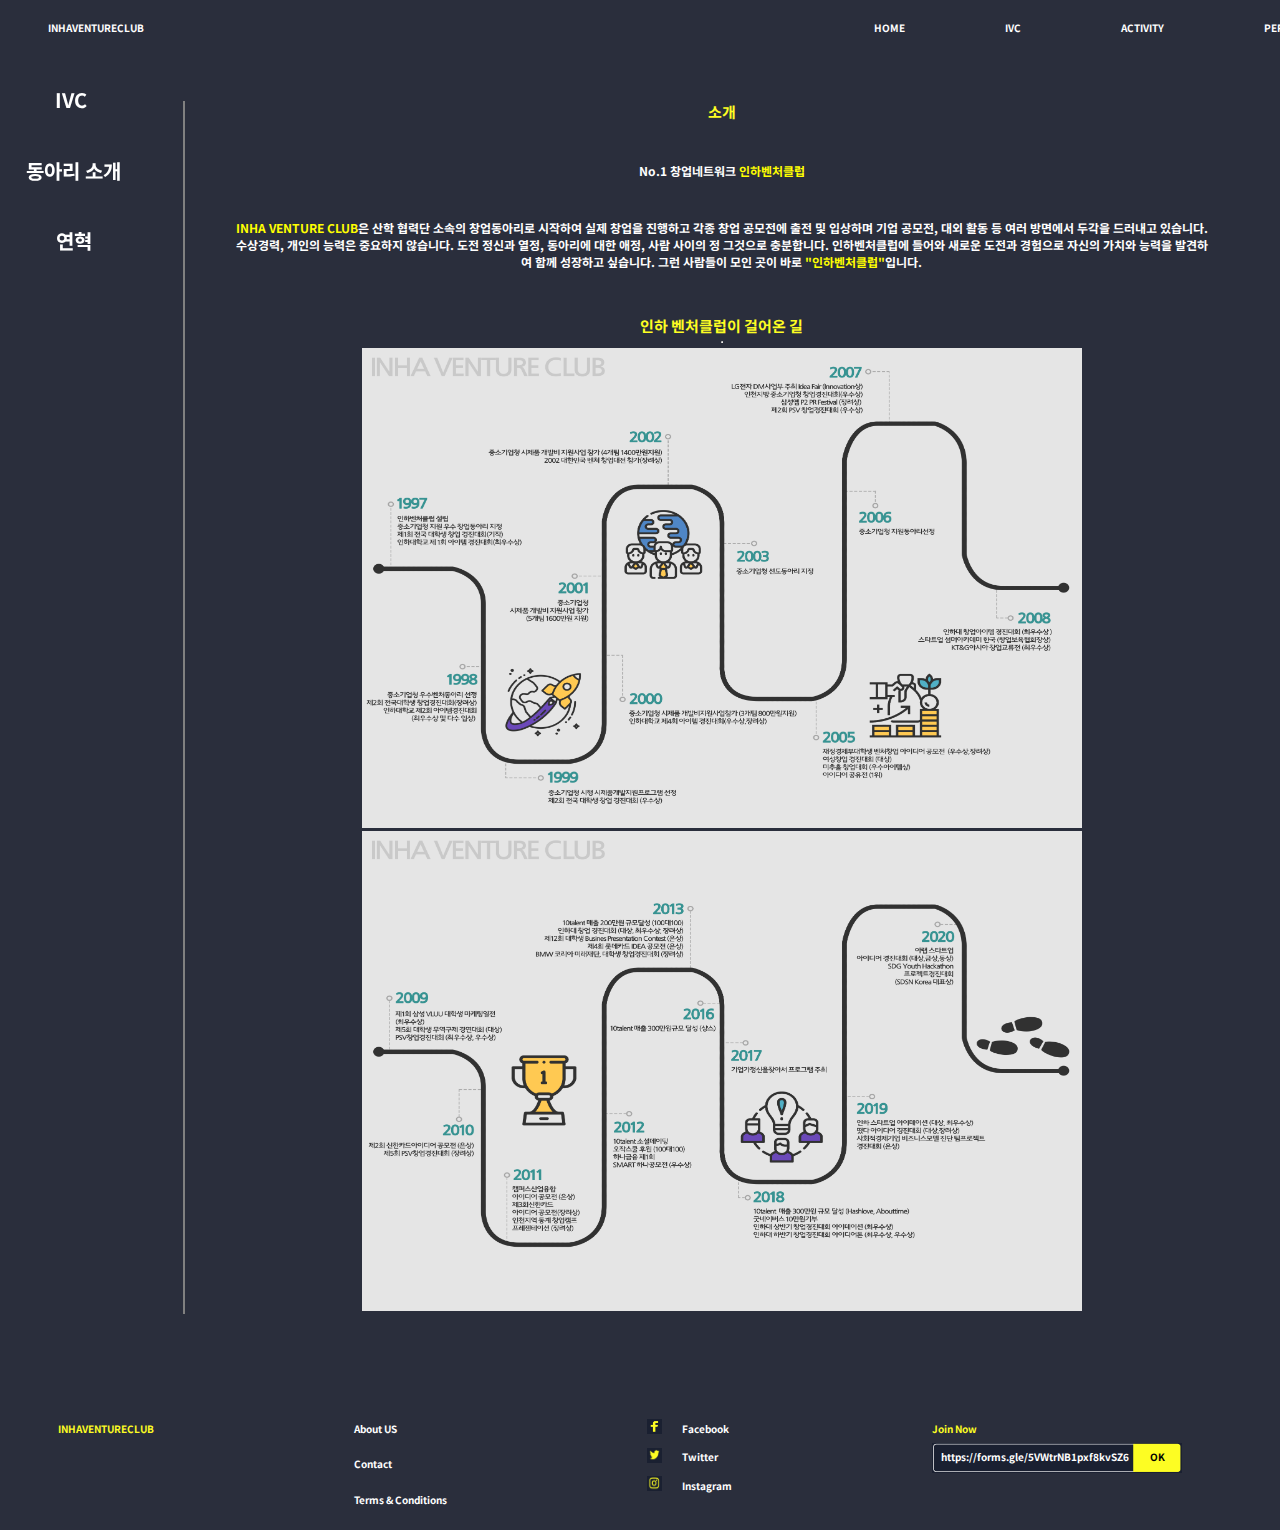
<file: ivc.html>
<!DOCTYPE html>
<html>

<head>
    <meta charset="UTF-8">
    <link href="https://fonts.googleapis.com/css2?family=Noto+Sans+KR&display=swap" rel="stylesheet">
    <title>인하벤처클럽</title>
    <link rel="stylesheet" type="text/css" href="slick/slick-theme.css">
    <link rel="stylesheet" type="text/css" href="slick/slick.css">
    <script type="text/javascript" src="jquery.js"></script>
    <!-- Not Working
    <script src="http://code.jquery.com/jquery-3.5.1.slim.js" integrity="sha256-DrT5NfxfbHvMHux31Lkhxg42LY6of8TaYyK50jnxRnM=" crossorigin="anonymous"></script>
    -->
    <script type="text/javascript" src="slick/slick.min.js"></script>
    <script type="text/javascript" src="slick/slick.js"></script>
    <script type="text/javascript" src="http://kenwheeler.github.io/slick/slick/slick.min.js"></script>

    <link rel="icon" type="image/x-icon" href="image/icon/favicon.ico" />

    
    <style>
        body {
            background-color: #2a2e3c;
            min-width: 1500px;
            font-family: 'Noto Sans KR', sans-serif;
            color: white;

        }

        .up {
            display: flex;
            font-size: 7px;
            margin-bottom: 10px;
        }

        .rink a:link {
            text-decoration: none;
            color: gray;
        }

        .rink a:visited {
            text-decoration: none;
            color: gray;
        }

        .rink a:active {
            text-decoration: none;
            color: gray;
        }

        .rink a:hover {
            text-decoration: none;
            color: lightseagreen;
        }

        .up .up0 {
            margin-right: 550px;
            margin-left: 40px;
            margin-top: 5px;
        }

        .up .up1 {
            margin-left: 180px;
            margin-top: 5px;
        }

        .up .up2 {
            margin-top: 5px;
            margin-left: 100px;
        }

        .up .up3 {
            margin-left: 100px;
            margin-top: 5px;
        }

        .up .up4 {
            margin-left: 100px;
            margin-top: 5px;
        }

        .up .up5 {
            margin-left: 100px;
            margin-top: 5px;
        }




        .bot {
            margin-top: 100px;
            font-size: 5px;
            display: flex;
            width: 1500px;
        }

        .bot1 {
            margin-left: 50px;
            color: #fdfd23;
        }

        .bot2 {
            margin-left: 200px;

        }

        .bot3 {
            margin-left: 200px;

        }

        .bot4 {
            margin-left: 200px;

        }

        .bot5 {
            margin-left: 150px;

        }

        .bi1 {
            display: flex;
        }

        .bi1 .bi1t {
            margin-left: 20px;
        }

        .bi2 {
            display: flex;
        }

        .bi2 .bi2t {
            margin-left: 20px;
        }

        .bi3 {
            display: flex;
        }

        .bi3 .bi3t {
            margin-left: 20px;
        }

        .ib1 {
            margin-top: 5px;
        }

        .ib2 {
            margin-top: 5px;
        }

        .ib3 {
            margin-top: 5px;
        }

        .join {
            color: #fdfd23;
        }

        .join1 {
            position: relative;
            background-size: cover;
        }

        .join2 {
            position: absolute;
            top: 45%;
            left: 41%;
            transform: translate(-50%, -50%);
            font-size: 5px;
            z-index: 2;

        }

        .join3 {
            position: absolute;
            top: 45%;
            left: 90%;
            transform: translate(-50%, -50%);
            font-size: 5px;
            z-index: 2;
            color: black;
        }

        #challenge0 {
            font-size: 15px;
            color: #fdfd23;

        }
         #challenge {
            font-size: 15px;
            color: #fdfd23;

        }
        
        #info {
            font-size: 15px;
            color: #fdfd23;

        }

 .challenge1 {
            margin-top: 40px;
            font-size: 12px;
        }

        

        .entire {
            font-size: 10px;
            display: flex;
            margin-top: 30px;
        }
        .entire .js{
            margin-left: 12px;
        }

        .entire .start {
            position: fixed;
            text-align: center;
        }

        .entire .challenge0 {
            display: flex;
            flex-direction: column;
            margin-left: 50px;
            margin-top: 30px;
        }

        a:link {
            text-decoration: none;
            font-size: 5px;
            color: white;
        }

        a:visited {
            text-decoration: none;
            color: white;
        }

        a:active {
            text-decoration: none;
            color: white;
        }

        a:hover {
            text-decoration: none;
            color: orange;
        }

        div.center img {
            margin-left: 20px;
            margin-right: 20px;
            margin-top: 10px;
            margin-bottom: 10px;
        }

        #startupImage {
            margin-left: 50px;
            margin-top: 50px;
        }

        button {
            font-family: 'Noto Sans KR', sans-serif;
            background: none;
            border: 0;
            outline: 0;
            cursor: pointer;
        }

        .tab_menu_container {
            display: flex;
        }

        .tab_menu_btn {
            font-family: 'Noto Sans KR', sans-serif;
            color: grey;
            width: 200px;
            height: 50px;
            transition: 0.3s all;
        }

        .tab_menu_btn.on {
            font-family: 'Noto Sans KR', sans-serif;
            border-bottom: 2px solid seagreen;
            font-weight: 700;
            color: seagreen;
        }

        .tab_menu_btn:hover {
            font-family: 'Noto Sans KR', sans-serif;
            color: seagreen;
        }

        .tab_box {
            display: none;
            padding: 20px;
        }

        .tab_box.on {
            display: block;
        }
        
        .js {
            margin-left: 20px;
        }

        .entire .start1 {
            margin-left: 18px;
        }



        /*------------------------------------------------*/
        pre {
            font-size: 20px;
            margin-left:0px
            
        }

        highlight{
            color:yellow;
        }

        btn1 {
            width: 40px;
            height: 25px;
            border-radius: 25%;
            border:1px solid yellow;
            font-size:15px;
            text-align:center;
        }
        btn2 {
            width: 1000px;
            height: 300px;
            border-radius: 30px;
            border:5px solid gray;
            background-color:yellow;
            font-size:25px;
            color:black;
            text-align:center;
        }
         /*----------------------------------------------*/
      
    </style>

</head>
<body>

    <div class="up" style="font-family: 'Noto Sans KR', sans-serif;">
        <div class="up0">
            <a href="index.html">
                <h1>INHAVENTURECLUB</h1>
            </a>
        </div>
        <div class="up1">
            <a href="index.html">
                <h1>HOME</h1>
            </a>
        </div>
        <div class="up2">
            <a href="ivc.html">
                <h1>IVC</h1>
            </a>
        </div>
        <div class="up3">
            <a href="activity.html">
                <h1>ACTIVITY</h1>
            </a>
        </div>
        <div class="up4">
            <a href="performance.html">
                <h1>PERFORMANCE</h1>
            </a>
        </div>
        <div class="up5">
            <a href="news.html">
                <h1>NEWS</h1>
            </a>
        </div>
    </div>
    
    <div class="entire">
    
        <div class="start">
    
            <div class="js">
                <h1>IVC</h1>
            </div>
            <div class="start1">
                <br>
                <a href="#info" style="font-size: 10px">
                    <h1>  동아리 소개  </h1>
                </a><br>
    
                <a href="#history" style="font-size: 10px">
                    <h1>  연혁  </h1>
                </a><br>
            </div>


        </div>
        <div style="width:80%; text-align:center;" >
            <div style="border-left:2px solid gray; margin-left: 175px">
    
                <div class="challenge0" style="font-weight: bold">
    
                    
                    <div id="info">
                    소개
                         </div>
                    <div class="challenge1">
                            No.1 창업네트워크 <highlight>인하벤처클럽</highlight> 
                    </div>

                        
                        <div class="challenge1">
                            <highlight>INHA VENTURE CLUB</highlight>은 산학 협력단 소속의 창업동아리로 시작하여
                            실제 창업을 진행하고 각종 창업 공모전에 출전 및 입상하며
                            기업 공모전, 대외 활동 등 여러 방면에서 두각을 드러내고 있습니다.
                        
                            수상경력, 개인의 능력은 중요하지 않습니다.
                            도전 정신과 열정, 동아리에 대한 애정, 사람 사이의 정 그것으로 충분합니다.
                            인하벤처클럽에 들어와 새로운 도전과 경험으로 자신의 가치와 능력을 발견하여
                            함께 성장하고 싶습니다.
                            그런 사람들이 모인 곳이 바로 <highlight>"인하벤처클럽"</highlight>입니다.
                        </div>
                            <br><br><br>
                        
                        <div id="challenge">인하 벤처클럽이 걸어온 길
                            </div>
                        <hr>
                        <div id="history">
                            
                            <img src="image/since1.png" width=720px, height = 480px>
                            <img src="image/since2.png"  width=720px, height = 480px >
                       </div>
                    </div>
                  </div>
               </div>
            </div>


            <div class="bot" style="font-family: 'Noto Sans KR', sans-serif;">
                <div class="bot1">
                    <h1>INHAVENTURECLUB</h1>
                </div>
                <div class="bot2">
                    <div id="top"><a href="">
                        <h1>About US</h1>
                    </a></div>
    
                    <br>
                    <div id="center"><a href=".">
                        <h1>Contact</h1>
                    </a></div><br>
                    <div id="bottom"><a href=".">
                        <h1>Terms & Conditions</h1>
                    </a></div>
                </div>
    
                <div class="bot3">
                    <div class="bi1">
                        <div class="ib1">
                            <a href="javascript:alert('곧 업데이트 예정입니다.');"><img src="image/icon/facebook.PNG" alt="페이스북"
                                                                              width="15pt" height="15pt"></a>
                        </div>
                        <div class="bi1t">
                            <a href="javascript:alert('곧 업데이트 예정입니다.');">
                                <h1>Facebook</h1>
                            </a>
                        </div>
                    </div>
                    <div class="bi2">
                        <div class="ib2">
                            <a href="javascript:alert('곧 업데이트 예정입니다.');"><img src="image/icon/twitter.PNG" alt="트위터"
                                                                              width="15pt" height="15pt"></a>
                        </div>
                        <div class="bi2t">
                            <a href="javascript:alert('곧 업데이트 예정입니다.');">
                                <h1>Twitter</h1>
                            </a>
                        </div>
                    </div>
                    <div class="bi3">
    
                        <div class="ib3">
                            <a href="https://www.instagram.com/inha_ventureclub/?hl=ko" target="_blank"> <img
                                    src="image/icon/instagram.PNG" alt="인스타그램" width="15pt" height="15pt"></a>
                        </div>
    
                        <div class="bi3t">
                            <a href="https://www.instagram.com/inha_ventureclub/?hl=ko" target="_blank">
                                <h1>Instagram</h1>
                            </a>
                        </div>
                    </div>
                </div>
    
                <div class="bot4">
                    <div class="join">
                        <h1>Join Now</h1>
                    </div>
    
                    <div class="join1">
                        <img src="image/icon/address.png" alt="주소창" width="250px" height="30px">
    
                        <div class="join2">
                            <a href="https://docs.google.com/forms/d/e/1FAIpQLSdSGxU7N3dduKYbQwfWUfFiSwfqQGoXNX9M0dOvYwYm5qp2Rg/formResponse"
                               target="_blank">
                                <h1>https://forms.gle/5VWtrNB1pxf8kvSZ6</h1>
                            </a>
                        </div>
    
                        <div class="join3">
                            <a href=https://docs.google.com/forms/d/e/1FAIpQLSdSGxU7N3dduKYbQwfWUfFiSwfqQGoXNX9M0dOvYwYm5qp2Rg/formResponse
                               target="_blank">
                                <h1 style=color:black>OK</h1>
                            </a>
                        </div>
    
                    </div>
                    </div>
    
                    <div class="bot5">
                        <h1>인천광역시 인하로 100,</h1>
                        <h1>인하대학교 5호관 서,북 접점</h1><br>
                        <h1>+82) 10-5239-9430</h1>
                        <h1>ash_dragon@inha.edu</h1>
                    </div>
                </div>
                <!-- <script src="js/activity.js"></script> -->
                <script type="text/javascript">
                    $('.tab_menu_btn').on('click', function () {
                        //버튼 색 제거,추가
                        $('.tab_menu_btn').removeClass('on');
                        $(this).addClass('on')
    
                        //컨텐츠 제거 후 인덱스에 맞는 컨텐츠 노출
                        var idx = $('.tab_menu_btn').index(this);
    
                        $('.tab_box').hide();
                        $('.tab_box').eq(idx).show();
                    });
    
                </script>


</body>
</file>
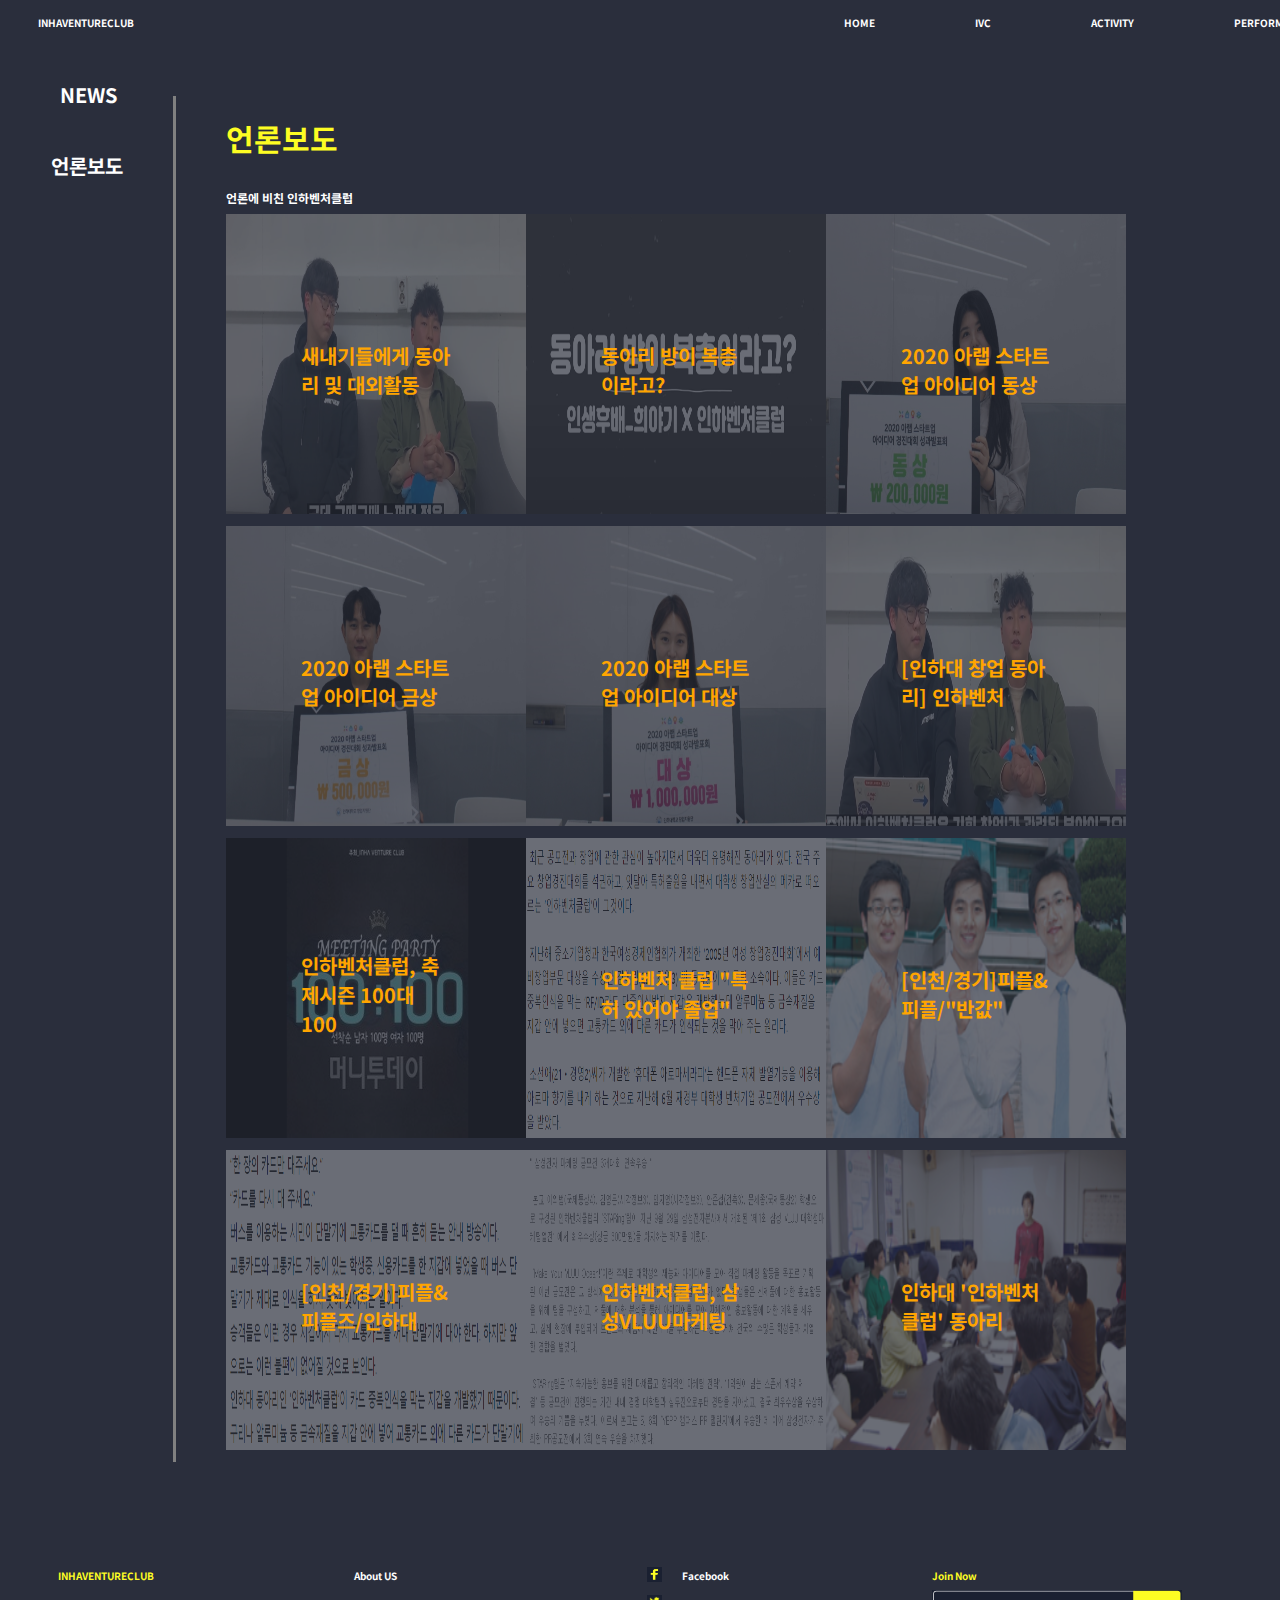
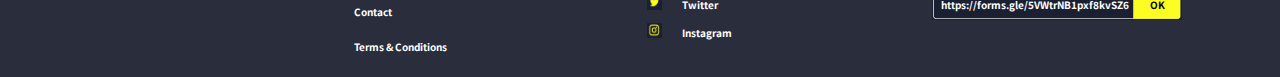
<file: news.html>
<!DOCTYPE html>
<html>

<head>
    <meta charset="UTF-8">
    <link href="https://fonts.googleapis.com/css2?family=Noto+Sans+KR&display=swap" rel="stylesheet">
    <title>인하벤처클럽</title>
    <style>
        body {
            background-color: #2a2e3c;
            width: 1000px;
            font-family: 'Noto Sans KR', sans-serif;
            color: white;

        }

        .bi1 a:link {
            text-decoration: none;
            font-size: 40px;
            color: black
        }

        .bi1 a:visited {
            text-decoration: none;
            color: black
        }

        .bi1 a:active {
            text-decoration: none;
            color: black
        }

        .bi1 a:hover {
            text-decoration: none;
            color: lightseagreen;
        }

        .up {
            display: flex;
            font-size: 7px;
            color: white;
            margin-bottom: 10px;
        }

        .up .up0 {
            margin-right: 550px;
            margin-left: 30px;
        }

        .up .up1 {
            margin-left: 160px;
        }

        .up .up2 {
            margin-left: 100px;
        }

        .up .up3 {
            margin-left: 100px;
        }

        .up .up4 {
            margin-left: 100px;
        }

        .up .up5 {
            margin-left: 100px;
        }




        .bot {
            margin-top: 100px;
            font-size: 5px;
            display: flex;
            width: 1500px;
        }

        .bot1 {
            margin-left: 50px;
            color: #fdfd23;
        }

        .bot2 {
            margin-left: 200px;

        }

        .bot3 {
            margin-left: 200px;

        }

        .bot4 {
            margin-left: 200px;

        }

        .bot5 {
            margin-left: 150px;

        }

        .bi1 {
            display: flex;

        }

        .bi12 {
            display: flex;

        }

        .bi12 .bi1t {
            margin-left: 20px;
        }

        .bi11 {
            position: relative;



        }

        .bi111 {
            opacity: 0.3;
        }

        .bi1 .content {
            position: absolute;
            top: 50%;
            left: 50%;
            transform: translate(-50%, -50%);
            color: orange;
            font-size: 20px;
        }

        .bi2 {
            display: flex;
        }

        .bi2 .bi2t {
            margin-left: 20px;
        }

        .bi3 {
            display: flex;
        }

        .bi3 .bi3t {
            margin-left: 20px;
        }

        .ib1 {
            margin-top: 5px;
        }

        .ib2 {
            margin-top: 5px;
        }

        .ib3 {
            margin-top: 5px;
        }

        .join {
            color: #fdfd23;
        }

        .join1 {
            position: relative;
            background-size: cover;
        }

        .join2 {
            position: absolute;
            top: 45%;
            left: 41%;
            transform: translate(-50%, -50%);
            font-size: 5px;
            z-index: 2;

        }

        .join3 {
            position: absolute;
            top: 45%;
            left: 90%;
            transform: translate(-50%, -50%);
            font-size: 5px;
            z-index: 2;
            color: black;
        }

        .challenge {
            font-size: 15px;
            color: #fdfd23;

        }

        .challenge1 {
            margin-top: 40px;
            font-size: 12px;
        }

        .challenge2 {
            font-size: 5px;
        }

        p {
            font-size: 10px;
        }

        .entire {
            font-size: 10px;
            display: flex;
            margin-top: 30px;
        }

        .js {
            margin-left: 20px;
        }

        .entire .start1 {
            margin-left: 18px;
        }

        .entire .start {
            margin-left: 25px;
            text-align: center;
        }

        .entire .challenge0 {
            display: flex;
            flex-direction: column;
            margin-left: 50px;
            margin-top: 30px;
        }

        a:link {
            text-decoration: none;
            font-size: 5px;
            color: white;
        }

        a:visited {
            text-decoration: none;
            color: white;
        }

        a:active {
            text-decoration: none;
            color: white;
        }

        a:hover {
            text-decoration: none;
            color: orange;
        }
    </style>

</head>

<body>
    <div class="up" style="font-family: 'Noto Sans KR', sans-serif;">
        <div class="up0">
            <a href="index.html">
                <h1>INHAVENTURECLUB</h1>
            </a>
        </div>
        <div class="up1">
            <a href="index.html">
                <h1>HOME</h1>
            </a>
        </div>
        <div class="up2">
            <a href="ivc.html">
                <h1>IVC</h1>
            </a>
        </div>
        <div class="up3">
            <a href="activity.html">
                <h1>ACTIVITY</h1>
            </a>
        </div>
        <div class="up4">
            <a href="performance.html">
                <h1>PERFORMANCE</h1>
            </a>
        </div>
        <div class="up5">
            <a href="news.html">
                <h1>NEWS</h1>
            </a>
        </div>
    </div>

    <div class="entire">

        <div class="start">

            <div class="js">
                <h1>NEWS</h1>
            </div>
            <div class="start1">
                <br>
                <a href="#challenge" style="font-size: 10px;">
                    <h1>언론보도</h1>
                </a><br>
            </div>
        </div>
        <div style="width:80%;">
            <div style="border-left:3px solid gray; margin-left: 50px">

                <div class="challenge0" style="font-weight: bold">

                    <div class="challenge">
                        <h1>언론보도</h1>
                    </div>

                    <div class="challenge2" style="font-size: 6px">
                        <h1>언론에 비친 인하벤처클럽</h1>
                    </div>
                    <div class="bi1">
                        <div class="bi11">
                            <a href="https://www.youtube.com/watch?v=umfWKodyv5w">
                                <div class=bi111>
                                    <img src="image/언론보도/새내기들에게.PNG" id="startupImage" width="300px" height="300px">
                                </div>
                                <div class="content">
                                    새내기들에게 동아리 및 대외활동

                                </div>
                            </a>
                        </div>
                        <div class="bi11">
                            <a href="https://www.youtube.com/watch?v=DCJphTKqjG4">
                                <div class=bi111>
                                    <img src="image/언론보도/동아리방이복층.PNG" id="startupImage" width="300px" height="300px">
                                </div>
                                <div class="content">
                                    동아리 방이 복층이라고?
                                </div>
                            </a>
                        </div>
                        <div class="bi11">
                            <a
                                href="https://www.inha.ac.kr/kr/1541/subview.do?&enc=Zm5jdDF8QEB8JTJGYmJzJTJGa3IlMkY1OCUyRjIyODkwJTJGYXJ0Y2xWaWV3LmRvJTNG">
                                <div class=bi111>
                                    <img src="image/언론보도/동상.PNG" id="startupImage" width="300px" height="300px">
                                </div>
                                <div class="content">
                                    2020 아랩 스타트업 아이디어 동상
                                </div>
                            </a>
                        </div>

                    </div>

                    <div class="bi1">
                        <div class="bi11">
                            <a
                                href="https://www.inha.ac.kr/kr/1541/subview.do?&enc=[base64]">
                                <div class=bi111>
                                    <img src="image/언론보도/금상.PNG" id="startupImage" width="300px" height="300px">
                                </div>
                                <div class="content">
                                    2020 아랩 스타트업 아이디어 금상
                                </div>
                            </a>
                        </div>
                        <div class="bi11">
                            <a
                                href="https://www.inha.ac.kr/kr/1541/subview.do?&enc=Zm5jdDF8QEB8JTJGYmJzJTJGa3IlMkY1OCUyRjIyODg3JTJGYXJ0Y2xWaWV3LmRvJTNG">
                                <div class=bi111>
                                    <img src="image/언론보도/대상.PNG" id="startupImage" width="300px" height="300px">
                                </div>
                                <div class="content">
                                    2020 아랩 스타트업 아이디어 대상
                                </div>
                            </a>
                        </div>
                        <div class="bi11">
                            <a href="https://www.youtube.com/watch?v=UKaTLy-sK_0">
                                <div class=bi111>
                                    <img src="image/언론보도/인하대창업동아리.PNG" id="startupImage" width="300px" height="300px">
                                </div>
                                <div class="content">
                                    [인하대 창업 동아리] 인하벤처
                                </div>
                            </a>
                        </div>
                    </div>

                    <div class="bi1">
                        <div class="bi11">
                            <a href="https://news.mt.co.kr/mtview.php?no=2012051610092228936">
                                <div class=bi111>
                                    <img src="image/언론보도/100대100.png" id="startupImage" width="300px" height="300px">
                                </div>
                                <div class="content">
                                    인하벤처클럽, 축제시즌 100대 100
                                </div>
                            </a>
                        </div>
                        <div class="bi11">
                            <a href="http://www.itooza.com/common/iview.php?no=0000000000000021537">
                                <div class=bi111>
                                    <img src="image/언론보도/특허있어야졸업.PNG" id="startupImage" width="300px" height="300px">
                                </div>
                                <div class="content">
                                    인하벤처 클럽 "특허 있어야 졸업"
                                </div>
                            </a>
                        </div>
                        <div class="bi11">
                            <a href="https://www.donga.com/news/article/all/20100721/30015391/1">
                                <div class=bi111>
                                    <img src="image/언론보도/반값.PNG" id="startupImage" width="300px" height="300px">
                                </div>
                                <div class="content">
                                    [인천/경기]피플&피플/"반값"
                                </div>
                            </a>
                        </div>
                    </div>

                    <div class="bi1">
                        <div class="bi11">
                            <a href="https://www.donga.com/news/article/all/20051215/8257269/1">
                                <div class=bi111>
                                    <img src="image/언론보도/피플즈.PNG" id="startupImage" width="300px" height="300px">
                                </div>
                                <div class="content">
                                    [인천/경기]피플&피플즈/인하대
                                </div>
                            </a>
                        </div>
                        <div class="bi11">
                            <a href="http://koreaplasma.net/NOS-Board/bbs.php?idx=notice&uid=175&retype=view">
                                <div class=bi111>
                                    <img src="image/언론보도/삼성VLUU.PNG" id="startupImage" width="300px" height="300px">
                                </div>
                                <div class="content">
                                    인하벤처클럽, 삼성VLUU마케팅
                                </div>
                            </a>
                        </div>
                        <div class="bi11">
                            <a href="http://www.kihoilbo.co.kr/news/articleView.html?idxno=316319">
                                <div class=bi111>
                                    <img src="image/언론보도/인하대인하벤처클럽.PNG" id="startupImage" width="300px" height="300px">
                                </div>
                                <div class="content">
                                    인하대 '인하벤처클럽' 동아리
                                </div>
                            </a>
                        </div>
                    </div>



                </div>

            </div>

        </div>
    </div>

    <div class="bot" style="font-family: 'Noto Sans KR', sans-serif;">
        <div class="bot1">
            <h1>INHAVENTURECLUB</h1>
        </div>
        <div class="bot2">
            <div id="top"><a href="">
                    <h1>About US</h1>
                </a></div>

            <br>
            <div id="center"><a href=".">
                    <h1>Contact</h1>
                </a></div><br>
            <div id="bottom"><a href=".">
                    <h1>Terms & Conditions</h1>
                </a></div>
        </div>

        <div class="bot3">
            <div class="bi12">
                <div class="ib1">
                    <a href="javascript:alert('곧 업데이트 예정입니다.');"><img src="image/icon/facebook.PNG" alt="페이스북"
                            width="15pt" height="15pt"></a>
                </div>
                <div class="bi1t">
                    <a href="javascript:alert('곧 업데이트 예정입니다.');">
                        <h1>Facebook</h1>
                    </a>
                </div>
            </div>
            <div class="bi2">
                <div class="ib2">
                    <a href="javascript:alert('곧 업데이트 예정입니다.');"><img src="image/icon/twitter.PNG" alt="트위터"
                            width="15pt" height="15pt"></a>
                </div>
                <div class="bi2t">
                    <a href="javascript:alert('곧 업데이트 예정입니다.');">
                        <h1>Twitter</h1>
                    </a>
                </div>
            </div>
            <div class="bi3">

                <div class="ib3">
                    <a href="https://www.instagram.com/inha_ventureclub/?hl=ko" target="_blank"> <img
                            src="image/icon/instagram.PNG" alt="인스타그램" width="15pt" height="15pt"></a>
                </div>

                <div class="bi3t">
                    <a href="https://www.instagram.com/inha_ventureclub/?hl=ko" target="_blank">
                        <h1>Instagram</h1>
                    </a>
                </div>
            </div>
        </div>

        <div class="bot4">
            <div class="join">
                <h1>Join Now</h1>
            </div>

            <div class="join1">
                <img src="image/icon/address.png" alt="주소창" width="250px" height="30px">

                <div class="join2">
                    <a href="https://docs.google.com/forms/d/e/1FAIpQLSdSGxU7N3dduKYbQwfWUfFiSwfqQGoXNX9M0dOvYwYm5qp2Rg/formResponse"
                        target="_blank">
                        <h1>https://forms.gle/5VWtrNB1pxf8kvSZ6</h1>
                    </a>
                </div>

                <div class="join3">
                    <a href=https://docs.google.com/forms/d/e/1FAIpQLSdSGxU7N3dduKYbQwfWUfFiSwfqQGoXNX9M0dOvYwYm5qp2Rg/formResponse
                        target="_blank">
                        <h1 style=color:black>OK</h1>
                    </a>
                </div>

            </div>

        </div>

        <div class="bot5">
            <h1>인천광역시 인하로 100,</h1>
            <h1>인하대학교 5호관 서,북 접점</h1><br>
            <h1>+82) 10-5239-9430</h1>
            <h1>ash_dragon@inha.edu</h1>
        </div>
    </div>

</body>

</html>
</file>
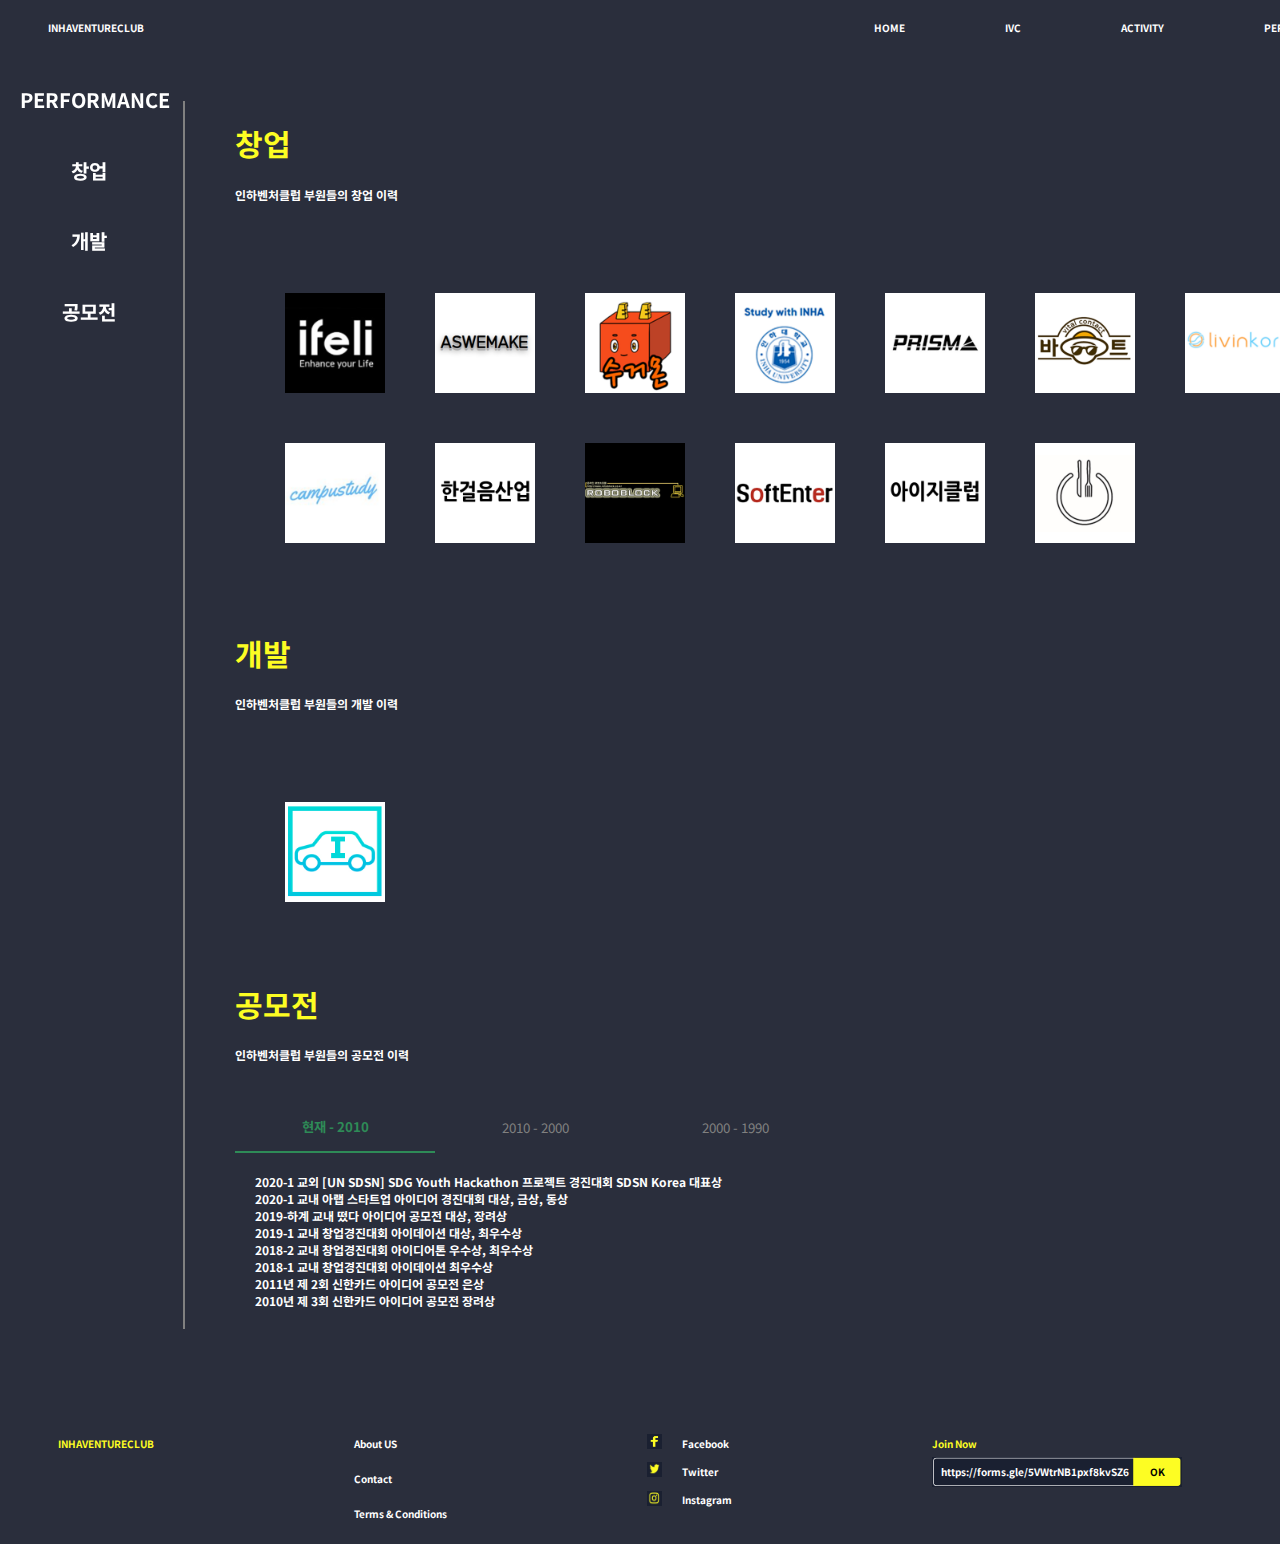
<file: performance.html>
<!DOCTYPE html>
<html>

<head>
    <meta charset="UTF-8">
    <link href="https://fonts.googleapis.com/css2?family=Noto+Sans+KR&display=swap" rel="stylesheet">
    <title>인하벤처클럽</title>
    <link rel="icon" type="image/x-icon" href="image/icon/favicon.ico" />
    <link rel="stylesheet" type="text/css" href="http://kenwheeler.github.io/slick/slick/slick.css" />
    <link rel="stylesheet" type="text/css" href="http://kenwheeler.github.io/slick/slick/slick-theme.css" />
    <script src="http://code.jquery.com/jquery-3.2.1.slim.min.js"
            integrity="sha256-k2WSCIexGzOj3Euiig+TlR8gA0EmPjuc79OEeY5L45g=" crossorigin="anonymous"></script>
    <script type="text/javascript" src="http://kenwheeler.github.io/slick/slick/slick.min.js"></script>
    <style>
        body {
            background-color: #2a2e3c;
            min-width: 1500px;
            font-family: 'Noto Sans KR', sans-serif;
            color: white;

        }

        .up {
            display: flex;
            font-size: 7px;
            margin-bottom: 10px;
        }

        .rink a:link {
            text-decoration: none;
            color: gray;
        }

        .rink a:visited {
            text-decoration: none;
            color: gray;
        }

        .rink a:active {
            text-decoration: none;
            color: gray;
        }

        .rink a:hover {
            text-decoration: none;
            color: lightseagreen;
        }

        .up .up0 {
            margin-right: 550px;
            margin-left: 40px;
            margin-top: 5px;
        }

        .up .up1 {
            margin-left: 180px;
            margin-top: 5px;
        }

        .up .up2 {
            margin-top: 5px;
            margin-left: 100px;
        }

        .up .up3 {
            margin-left: 100px;
            margin-top: 5px;
        }

        .up .up4 {
            margin-left: 100px;
            margin-top: 5px;
        }

        .up .up5 {
            margin-left: 100px;
            margin-top: 5px;
        }




        .bot {
            margin-top: 100px;
            font-size: 5px;
            display: flex;
            width: 1500px;
        }

        .bot1 {
            margin-left: 50px;
            color: #fdfd23;
        }

        .bot2 {
            margin-left: 200px;

        }

        .bot3 {
            margin-left: 200px;

        }

        .bot4 {
            margin-left: 200px;

        }

        .bot5 {
            margin-left: 150px;

        }

        .bi1 {
            display: flex;
        }

        .bi1 .bi1t {
            margin-left: 20px;
        }

        .bi2 {
            display: flex;
        }

        .bi2 .bi2t {
            margin-left: 20px;
        }

        .bi3 {
            display: flex;
        }

        .bi3 .bi3t {
            margin-left: 20px;
        }

        .ib1 {
            margin-top: 5px;
        }

        .ib2 {
            margin-top: 5px;
        }

        .ib3 {
            margin-top: 5px;
        }

        .join {
            color: #fdfd23;
        }

        .join1 {
            position: relative;
            background-size: cover;
        }

        .join2 {
            position: absolute;
            top: 45%;
            left: 41%;
            transform: translate(-50%, -50%);
            font-size: 5px;
            z-index: 2;

        }

        .join3 {
            position: absolute;
            top: 45%;
            left: 90%;
            transform: translate(-50%, -50%);
            font-size: 5px;
            z-index: 2;
            color: black;
        }

        #challenge {
            font-size: 15px;
            color: #fdfd23;

        }

        #challenge3 {
            font-size: 15px;
            color: #fdfd23;

        }

        #challenge4 {
            font-size: 15px;
            color: #fdfd23;
        }

        #challenge5 {
            font-size: 15px;
            color: #fdfd23;
        }

        .challenge1 {
            margin-top: 40px;
            font-size: 12px;
        }

        .challenge2 {
            font-size: 5px;
        }

        p {
            font-size: 12px;
        }

        .entire {
            font-size: 10px;
            display: flex;
            margin-top: 30px;
        }
        .entire .js{
            margin-left: 12px;
        }

        .entire .start {
            position: fixed;
            text-align: center;
        }

        .entire .challenge0 {
            display: flex;
            flex-direction: column;
            margin-left: 50px;
            margin-top: 30px;
        }

        a:link {
            text-decoration: none;
            font-size: 5px;
            color: white;
        }

        a:visited {
            text-decoration: none;
            color: white;
        }

        a:active {
            text-decoration: none;
            color: white;
        }

        a:hover {
            text-decoration: none;
            color: orange;
        }

        div.center img {
            margin-left: 20px;
            margin-right: 20px;
            margin-top: 10px;
            margin-bottom: 10px;
        }

        #startupImage {
            margin-left: 50px;
            margin-top: 50px;
        }

        button {
            font-family: 'Noto Sans KR', sans-serif;
            background: none;
            border: 0;
            outline: 0;
            cursor: pointer;
        }

        .tab_menu_container {
            display: flex;
        }

        .tab_menu_btn {
            font-family: 'Noto Sans KR', sans-serif;
            color: grey;
            width: 200px;
            height: 50px;
            transition: 0.3s all;
        }

        .tab_menu_btn.on {
            font-family: 'Noto Sans KR', sans-serif;
            border-bottom: 2px solid seagreen;
            font-weight: 700;
            color: seagreen;
        }

        .tab_menu_btn:hover {
            font-family: 'Noto Sans KR', sans-serif;
            color: seagreen;
        }

        .tab_box {
            display: none;
            padding: 20px;
        }

        .tab_box.on {
            display: block;
        }
    </style>

</head>

<body>
<div class="up" style="font-family: 'Noto Sans KR', sans-serif;">
    <div class="up0">
        <a href="index.html">
            <h1>INHAVENTURECLUB</h1>
        </a>
    </div>
    <div class="up1">
        <a href="index.html">
            <h1>HOME</h1>
        </a>
    </div>
    <div class="up2">
        <a href="javascript:alert('곧 업데이트 예정입니다.');">
            <h1>IVC</h1>
        </a>
    </div>
    <div class="up3">
        <a href="activity.html">
            <h1>ACTIVITY</h1>
        </a>
    </div>
    <div class="up4">
        <a href="performance.html">
            <h1>PERFORMANCE</h1>
        </a>
    </div>
    <div class="up5">
        <a href="news.html">
            <h1>NEWS</h1>
        </a>
    </div>
</div>

<div class="entire">

    <div class="start">

        <div class="js">
            <h1>PERFORMANCE</h1>
        </div>
        <div class="start1">
            <br>
            <a href="#challenge" style="font-size: 10px">
                <h1>창업</h1>
            </a><br>

            <a href="#challenge3" style="font-size: 10px">
                <h1>개발</h1>
            </a><br>


            <a href="#challenge4" style="font-size: 10px">
                <h1>공모전</h1>
            </a><br>

        </div>
    </div>
    <div style="width:80%;">
        <div style="border-left:2px solid gray; margin-left: 175px">

            <div class="challenge0" style="font-weight: bold">

                <div class="oh">
                    <div id="challenge">
                        <h1>창업</h1>
                    </div>

                    <div class="challenge2" style="font-size: 6px">
                        <h1>인하벤처클럽 부원들의 창업 이력</h1>
                    </div>
                    <div class="challenge1">
                        <div style="width:80%;">
                            <div class="bi1">

                                <img src="image/activityImage/실전/창업/창업-1-아이펠리.png" id="startupImage" width="100px"
                                     height="100px">
                                <img src="image/activityImage/실전/창업/창업-2-aswemake.png" id="startupImage"
                                     width="100px" height="100px">
                                <img src="image/activityImage/실전/창업/창업-3-수거몬.png" id="startupImage" width="100px"
                                     height="100px">
                                <img src="image/activityImage/실전/창업/창업-4-스터디위드인하.png" id="startupImage"
                                     width="100px" height="100px">
                                <img src="image/activityImage/실전/창업/창업-5-프리즘.png" id="startupImage" width="100px"
                                     height="100px">
                                <img src="image/activityImage/실전/창업/창업-6-바트.png" id="startupImage" width="100px"
                                     height="100px">
                                <img src="image/activityImage/실전/창업/창업-7-리빈코.png" id="startupImage" width="100px"
                                     height="100px">


                            </div>

                            <div class="bi1">

                                <img src="image/activityImage/실전/창업/창업-8-캠퍼스터디.png" id="startupImage" width="100px"
                                     height="100px">
                                <img src="image/activityImage/실전/창업/창업-9-한걸음산업.png" id="startupImage" width="100px"
                                     height="100px">
                                <img src="image/activityImage/실전/창업/창업-10-로보블럭.png" id="startupImage" width="100px"
                                     height="100px">
                                <img src="image/activityImage/실전/창업/창업-11-소프트엔터.png" id="startupImage" width="100px"
                                     height="100px">
                                <img src="image/activityImage/실전/창업/창업-12-아이지클럽.png" id="startupImage" width="100px"
                                     height="100px">
                                <img src="image/activityImage/실전/창업/창업-13-에피프렌드.png" id="startupImage" width="100px"
                                     height="100px">



                            </div><br><br><br><br>
                        </div>
                    </div>

                    <div id="challenge3">
                        <h1>개발</h1>
                    </div>

                    <div class="challenge2" style="font-size: 6px">
                        <h1>인하벤처클럽 부원들의 개발 이력</h1>
                    </div>
                    <div class="challenge1">
                        <div style="width:80%;">
                            <div class="bi1">

                                <img src="image/performanceImage/INCAR_LOGO.jpg" id="startupImage" width="100px"
                                     height="100px">


                            </div>

                        </div>
                    </div><br><br><br><br>

                    <div id="challenge4">
                        <h1>공모전</h1>
                    </div>

                    <div class="challenge2" style="font-size: 6px">
                        <h1>인하벤처클럽 부원들의 공모전 이력</h1>
                    </div>
                    <div class="challenge1">
                        <div style="width:80%;">




                            <div class="tab_wrap">
                                <div class="tab_menu_container">
                                    <button class="tab_menu_btn on" type="button">현재 - 2010</button>
                                    <button class="tab_menu_btn" type="button">2010 - 2000</button>
                                    <button class="tab_menu_btn" type="button">2000 - 1990</button>
                                </div> <!-- tab_menu_container e -->

                                <div class="tab_box_container">
                                    <div class="tab_box on">
                                        2020-1 교외 [UN SDSN] SDG Youth Hackathon 프로젝트 경진대회 SDSN Korea 대표상<br>
                                        2020-1 교내 아랩 스타트업 아이디어 경진대회 대상, 금상, 동상<br>
                                        2019-하계 교내 떴다 아이디어 공모전 대상, 장려상<br>
                                        2019-1 교내 창업경진대회 아이데이션 대상, 최우수상<br>
                                        2018-2 교내 창업경진대회 아이디어톤 우수상, 최우수상<br>
                                        2018-1 교내 창업경진대회 아이데이션 최우수상<br>
                                        2011년 제 2회 신한카드 아이디어 공모전 은상<br>
                                        2010년 제 3회 신한카드 아이디어 공모전 장려상<br>
                                    </div>
                                    <div class="tab_box">

                                        하나금융 제1회 SMART 하나 공모전 우수상<br>
                                        JYP 아티스트 마케팅 공모전 우수상<br>
                                        제5회 PSV 창업 경진대회 장려상 x2<br>
                                        제4회 Descente Korea 아이디어 공모전 금상<br>
                                        인천지역 동계 창업캠프 프레젠테이션 장려상<br>
                                        제2회 롯데카드 대학생 아이디어 공모전 은상<br>
                                        제2회 롯데면세점 대학생 아이디어 공모전 은상<br>
                                        캠퍼스 산업융합 아이디어 공모전 은상<br>
                                        창조관광 아이디어 공모전 최우수상<br>
                                        Yes Leader 동아리 기업정신 공모전 장려상<br>
                                        삼성 Yepp PR 마케팅 공모전 장려상<br>
                                        인하대 창업 아이디어 경진대회 대상,우수상<br>
                                        1기 LG 대학 벤쳐동아리 Idea Innovation Inonovation상<br>
                                        제4회 PSV 창업 경진대회 최우수상,우수상<br>
                                        삼성전자 대학생 마케팅 열전 대상<br>
                                        중소기업청 창업 경진대회 장려상<br>
                                        인하대학교 경영학부 창업경진대회 최우수상,우수상<br>
                                        청소년 발명과학 아이디어 경진대회 동상<br>
                                        예비기술창업자 육성 사업 선정<br>
                                        교내 창업경진대회 우수상,장려상<br>
                                        인하대학교 물류창업 공모전 수상<br>
                                        중소기업청 정책제안 공모전 입상<br>
                                        아모레퍼시픽 대학생 마케팅 공모전 입선<br>
                                        제 1회 LG전자 모바일 프로젝터 마케팅 Idea공모전<br>
                                        삼성 VLUU 대학생 마케팅열전 최우수상<br>
                                        영남대 창업 아이디어 경진대회 우수상<br>
                                        2009년 인하대 창업 아이디어 경진대회 우수상,장려상<br>
                                        대학생 무역규제 경연대회 대상<br>
                                        대학생 특허 정보 검색대회 특허정보원장상<br>


                                        스타트업 썸머 아카데미 한국 창업 보육협회장상,최우수상<br>
                                        건국 대학 발명경진대회 특허청장상,동상<br>
                                        KT&G 아시아 창업 교류전 최우수상<br>
                                        2008년 창업경진대회 한국 기술재단 이사장 3위<br>
                                        인하대학교 1회 아이템 경진대회 최우수상,우수상<br>
                                        2008년 LG Idea fair CVI그룹 1위<br>
                                        청소년 발명과학 아이디어 경진대회 은상<br>
                                        중소기업청 우수창업 아이템 지원사업 1,4위<br>
                                        청소년 발명과학 아이디어 경진대회 중소기업청장상<br>
                                        제5회 무역구제 경연대회 대상<br>
                                        2008년 대학생 청업 아이디어 경진대회 2위<br>
                                        2008년 인하대 창업 아이디어 경진대회 1,2,3위<br>
                                        2008년 삼성전자 yepp캠퍼스 PR챌린지 대상<br>
                                        인천 지방 중소기업청 창업경진대회 우수상<br>
                                        삼성 Yepp P2 캠퍼스 PR페스티벌 우수상<br>
                                        LG전자 DM사업부 주최 제 2최 Idea fair Innovation상<br>
                                        2006년 중소기업청 지원 동아리 선정<br>
                                        재정경제부 대학생 벤처창업 아이디어 공모전 수상<br>
                                        베니건스 프로모션 협약 개시<br>
                                        미추홍 창업경진대회 대상<br>
                                        KOSEN 인천 주관 아이디어 공유전 수상<br>
                                        아이디어 공유전 1위 수상<br>
                                        여성 창업경진대회 예비창업자모델부문 대상<br>
                                        2005년 중소기업청 지원동아리 선정<br>
                                        데한민국 벤처 창업 대전 장려상<br>
                                    </div>
                                    <div class="tab_box">
                                        중소기업청 창업아이템 개발비 지원 동아리 선정<br>
                                        인하대학교 제4회 아이템 경진대회 우수상, 장려상<br>
                                        제 2회 전국 대학생 창업경진대회 우수상<br>
                                        중소기업청 시제품 개발비 지원사업 선정<br>
                                        대한민국 학생발명전시회 장려상<br>
                                        제2회 전국 대학생 창업경진대회 우수상<br>
                                        중소기업청 우수 벤처동아리 선정<br>
                                        제2회 아이템 경진대회 최우수상,우수상,장려상<br>
                                        1997년 중소기업청 지원 우수 창업동아리 선정<br>
                                        대한민국 학생발명 전시회 우수상<br>
                                        제1회 대학생 창업경진대회 가작<br>
                                        97년 대한민국 학생병명전시회 장려상<br>
                                        제1회 창업아이템 경진대회 우수상<br>
                                    </div>

                                </div> <!-- tab_box_container e -->
                            </div> <!-- tab_wrap e -->





                        </div>
                    </div>

                </div>
            </div>
        </div>

        <div class="bot" style="font-family: 'Noto Sans KR', sans-serif;">
            <div class="bot1">
                <h1>INHAVENTURECLUB</h1>
            </div>
            <div class="bot2">
                <div id="top"><a href="">
                    <h1>About US</h1>
                </a></div>

                <br>
                <div id="center"><a href=".">
                    <h1>Contact</h1>
                </a></div><br>
                <div id="bottom"><a href=".">
                    <h1>Terms & Conditions</h1>
                </a></div>
            </div>

            <div class="bot3">
                <div class="bi1">
                    <div class="ib1">
                        <a href="javascript:alert('곧 업데이트 예정입니다.');"><img src="image/icon/facebook.PNG" alt="페이스북"
                                                                          width="15pt" height="15pt"></a>
                    </div>
                    <div class="bi1t">
                        <a href="javascript:alert('곧 업데이트 예정입니다.');">
                            <h1>Facebook</h1>
                        </a>
                    </div>
                </div>
                <div class="bi2">
                    <div class="ib2">
                        <a href="javascript:alert('곧 업데이트 예정입니다.');"><img src="image/icon/twitter.PNG" alt="트위터"
                                                                          width="15pt" height="15pt"></a>
                    </div>
                    <div class="bi2t">
                        <a href="javascript:alert('곧 업데이트 예정입니다.');">
                            <h1>Twitter</h1>
                        </a>
                    </div>
                </div>
                <div class="bi3">

                    <div class="ib3">
                        <a href="https://www.instagram.com/inha_ventureclub/?hl=ko" target="_blank"> <img
                                src="image/icon/instagram.PNG" alt="인스타그램" width="15pt" height="15pt"></a>
                    </div>

                    <div class="bi3t">
                        <a href="https://www.instagram.com/inha_ventureclub/?hl=ko" target="_blank">
                            <h1>Instagram</h1>
                        </a>
                    </div>
                </div>
            </div>

            <div class="bot4">
                <div class="join">
                    <h1>Join Now</h1>
                </div>

                <div class="join1">
                    <img src="image/icon/address.png" alt="주소창" width="250px" height="30px">

                    <div class="join2">
                        <a href="https://docs.google.com/forms/d/e/1FAIpQLSdSGxU7N3dduKYbQwfWUfFiSwfqQGoXNX9M0dOvYwYm5qp2Rg/formResponse"
                           target="_blank">
                            <h1>https://forms.gle/5VWtrNB1pxf8kvSZ6</h1>
                        </a>
                    </div>

                    <div class="join3">
                        <a href=https://docs.google.com/forms/d/e/1FAIpQLSdSGxU7N3dduKYbQwfWUfFiSwfqQGoXNX9M0dOvYwYm5qp2Rg/formResponse
                           target="_blank">
                            <h1 style=color:black>OK</h1>
                        </a>
                    </div>

                </div>
                </div>

                <div class="bot5">
                    <h1>인천광역시 인하로 100,</h1>
                    <h1>인하대학교 5호관 서,북 접점</h1><br>
                    <h1>+82) 10-5239-9430</h1>
                    <h1>ash_dragon@inha.edu</h1>
                </div>
            </div>
            <!-- <script src="js/activity.js"></script> -->
            <script type="text/javascript">
                $('.tab_menu_btn').on('click', function () {
                    //버튼 색 제거,추가
                    $('.tab_menu_btn').removeClass('on');
                    $(this).addClass('on')

                    //컨텐츠 제거 후 인덱스에 맞는 컨텐츠 노출
                    var idx = $('.tab_menu_btn').index(this);

                    $('.tab_box').hide();
                    $('.tab_box').eq(idx).show();
                });

            </script>
</body>

</html>
</file>
